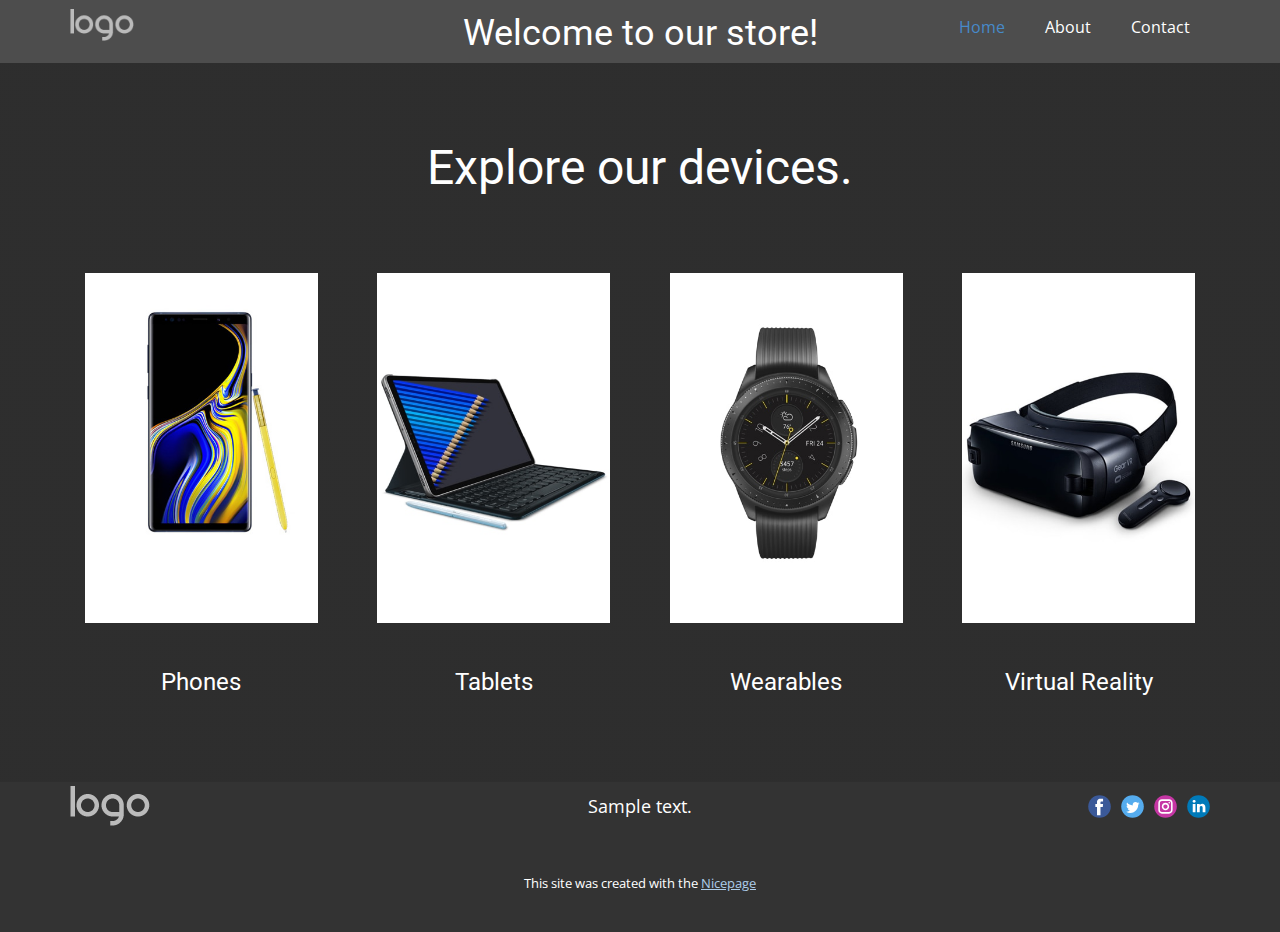
<file: Site1/index.html>
<!DOCTYPE html>
<html style="font-size: 16px;" lang="en"><head>
    <meta name="viewport" content="width=device-width, initial-scale=1.0">
    <meta charset="utf-8">
    <meta name="keywords" content="Welcome to our store!​, TEXT​">
    <meta name="description" content="">
    <title>Home</title>
    <link rel="stylesheet" href="nicepage.css" media="screen">
<link rel="stylesheet" href="index.css" media="screen">
    <script class="u-script" type="text/javascript" src="jquery.js" defer=""></script>
    <script class="u-script" type="text/javascript" src="nicepage.js" defer=""></script>
    <meta name="generator" content="Nicepage 7.1.0, nicepage.com">
    <link id="u-theme-google-font" rel="stylesheet" href="https://fonts.googleapis.com/css?family=Roboto:100,100i,300,300i,400,400i,500,500i,700,700i,900,900i|Open+Sans:300,300i,400,400i,500,500i,600,600i,700,700i,800,800i">
    
    
    
    <script type="application/ld+json">{
		"@context": "http://schema.org",
		"@type": "Organization",
		"name": "",
		"logo": "images/default-logo.png",
		"sameAs": []
}</script>
    <meta name="theme-color" content="#478ac9">
    <meta property="og:title" content="Home">
    <meta property="og:type" content="website">
  <meta data-intl-tel-input-cdn-path="intlTelInput/"></head>
  <body data-home-page="Home.html" data-home-page-title="Home" data-path-to-root="./" data-include-products="false" class="u-body u-xl-mode" data-lang="en"><header class="u-clearfix u-grey-70 u-header u-header" id="sec-4f34"><div class="u-clearfix u-sheet u-valign-middle u-sheet-1">
        <h2 class="u-text u-text-default u-text-1">Welcome to our store! </h2>
        <a href="#" class="u-image u-logo u-image-1" data-image-width="80" data-image-height="40">
          <img src="images/default-logo.png" class="u-logo-image u-logo-image-1">
        </a>
        <nav class="u-menu u-menu-one-level u-offcanvas u-menu-1">
          <div class="menu-collapse" style="font-size: 1rem; letter-spacing: 0px;">
            <a class="u-button-style u-custom-left-right-menu-spacing u-custom-padding-bottom u-custom-top-bottom-menu-spacing u-hamburger-link u-nav-link u-text-active-palette-1-base u-text-hover-palette-2-base" href="#">
              <svg class="u-svg-link" viewBox="0 0 24 24"><use xlink:href="#menu-hamburger"></use></svg>
              <svg class="u-svg-content" version="1.1" id="menu-hamburger" viewBox="0 0 16 16" x="0px" y="0px" xmlns:xlink="http://www.w3.org/1999/xlink" xmlns="http://www.w3.org/2000/svg"><g><rect y="1" width="16" height="2"></rect><rect y="7" width="16" height="2"></rect><rect y="13" width="16" height="2"></rect>
</g></svg>
            </a>
          </div>
          <div class="u-nav-container">
            <ul class="u-nav u-unstyled u-nav-1"><li class="u-nav-item"><a class="u-button-style u-nav-link u-text-active-palette-1-base u-text-hover-palette-2-base" href="./" style="padding: 10px 20px;">Home</a>
</li><li class="u-nav-item"><a class="u-button-style u-nav-link u-text-active-palette-1-base u-text-hover-palette-2-base" href="About.html" style="padding: 10px 20px;">About</a>
</li><li class="u-nav-item"><a class="u-button-style u-nav-link u-text-active-palette-1-base u-text-hover-palette-2-base" href="Contact.html" style="padding: 10px 20px;">Contact</a>
</li></ul>
          </div>
          <div class="u-nav-container-collapse">
            <div class="u-black u-container-style u-inner-container-layout u-opacity u-opacity-95 u-sidenav">
              <div class="u-inner-container-layout u-sidenav-overflow">
                <div class="u-menu-close"></div>
                <ul class="u-align-center u-nav u-popupmenu-items u-unstyled u-nav-2"><li class="u-nav-item"><a class="u-button-style u-nav-link" href="./">Home</a>
</li><li class="u-nav-item"><a class="u-button-style u-nav-link" href="About.html">About</a>
</li><li class="u-nav-item"><a class="u-button-style u-nav-link" href="Contact.html">Contact</a>
</li></ul>
              </div>
            </div>
            <div class="u-black u-menu-overlay u-opacity u-opacity-70"></div>
          </div>
        </nav>
      </div></header>
    <section class="u-clearfix u-shading u-section-1" id="carousel_96f6">
      <div class="u-clearfix u-sheet u-sheet-1">
        <div class="u-align-center u-container-align-center u-container-style u-group u-group-1">
          <div class="u-container-layout">
            <h2 class="u-text u-text-1">Explore our devices. </h2>
          </div>
        </div>
        <div class="u-clearfix u-expanded-width u-gutter-30 u-layout-wrap u-layout-wrap-1">
          <div class="u-layout">
            <div class="u-layout-row">
              <div class="u-align-center u-container-align-center u-container-style u-layout-cell u-left-cell u-size-15 u-size-30-md u-layout-cell-1">
                <div class="u-container-layout">
                  <img src="images/5.jpg" alt="" class="u-expanded-width u-image u-image-contain u-image-default u-image-1">
                  <h4 class="u-text u-text-2">Phones</h4>
                </div>
              </div>
              <div class="u-container-style u-layout-cell u-size-15 u-size-30-md u-layout-cell-2">
                <div class="u-container-layout">
                  <img src="images/Explore_Tab_S_080818.jpg" alt="" class="u-expanded-width u-image u-image-contain u-image-default u-image-2">
                  <h4 class="u-align-center u-text u-text-3">Tablets</h4>
                </div>
              </div>
              <div class="u-align-center u-container-align-center u-container-style u-layout-cell u-size-15 u-size-30-md u-layout-cell-3">
                <div class="u-container-layout">
                  <img src="images/Explore_Watch_S_v2.jpg" alt="" class="u-expanded-width u-image u-image-contain u-image-default u-image-3">
                  <h4 class="u-text u-text-4">Wearables</h4>
                </div>
              </div>
              <div class="u-container-style u-layout-cell u-right-cell u-size-15 u-size-30-md u-layout-cell-4">
                <div class="u-container-layout">
                  <img src="images/Explore_Virtual_S_080818.jpg" alt="" class="u-expanded-width u-image u-image-contain u-image-default u-image-4">
                  <h4 class="u-align-center u-text u-text-5">Virtual Reality</h4>
                </div>
              </div>
            </div>
          </div>
        </div>
      </div>
    </section>
    
    
    
    <footer class="u-align-center-md u-align-center-sm u-align-center-xs u-clearfix u-footer u-grey-80" id="sec-30fd"><div class="u-clearfix u-sheet u-valign-middle u-sheet-1">
        <a href="#" class="u-image u-logo u-image-1">
          <img src="images/default-logo.png" class="u-logo-image u-logo-image-1">
        </a>
        <div class="u-align-left u-social-icons u-spacing-10 u-social-icons-1">
          <a class="u-social-url" title="facebook" target="_blank" href="">
            <span class="u-icon u-social-facebook u-social-icon u-icon-1">
              <svg class="u-svg-link" preserveAspectRatio="xMidYMin slice" viewBox="0 0 112 112" style=""><use xlink:href="#svg-4569"></use></svg>
              <svg class="u-svg-content" viewBox="0 0 112 112" x="0" y="0" id="svg-4569"><circle fill="currentColor" cx="56.1" cy="56.1" r="55"></circle><path fill="#FFFFFF" d="M73.5,31.6h-9.1c-1.4,0-3.6,0.8-3.6,3.9v8.5h12.6L72,58.3H60.8v40.8H43.9V58.3h-8V43.9h8v-9.2
      c0-6.7,3.1-17,17-17h12.5v13.9H73.5z"></path></svg>
            </span>
          </a>
          <a class="u-social-url" title="twitter" target="_blank" href="">
            <span class="u-icon u-social-icon u-social-twitter u-icon-2">
              <svg class="u-svg-link" preserveAspectRatio="xMidYMin slice" viewBox="0 0 112 112" style=""><use xlink:href="#svg-1f6a"></use></svg>
              <svg class="u-svg-content" viewBox="0 0 112 112" x="0" y="0" id="svg-1f6a"><circle fill="currentColor" class="st0" cx="56.1" cy="56.1" r="55"></circle><path fill="#FFFFFF" d="M83.8,47.3c0,0.6,0,1.2,0,1.7c0,17.7-13.5,38.2-38.2,38.2C38,87.2,31,85,25,81.2c1,0.1,2.1,0.2,3.2,0.2
      c6.3,0,12.1-2.1,16.7-5.7c-5.9-0.1-10.8-4-12.5-9.3c0.8,0.2,1.7,0.2,2.5,0.2c1.2,0,2.4-0.2,3.5-0.5c-6.1-1.2-10.8-6.7-10.8-13.1
      c0-0.1,0-0.1,0-0.2c1.8,1,3.9,1.6,6.1,1.7c-3.6-2.4-6-6.5-6-11.2c0-2.5,0.7-4.8,1.8-6.7c6.6,8.1,16.5,13.5,27.6,14
      c-0.2-1-0.3-2-0.3-3.1c0-7.4,6-13.4,13.4-13.4c3.9,0,7.3,1.6,9.8,4.2c3.1-0.6,5.9-1.7,8.5-3.3c-1,3.1-3.1,5.8-5.9,7.4
      c2.7-0.3,5.3-1,7.7-2.1C88.7,43,86.4,45.4,83.8,47.3z"></path></svg>
            </span>
          </a>
          <a class="u-social-url" title="instagram" target="_blank" href="">
            <span class="u-icon u-social-icon u-social-instagram u-icon-3">
              <svg class="u-svg-link" preserveAspectRatio="xMidYMin slice" viewBox="0 0 112 112" style=""><use xlink:href="#svg-37f6"></use></svg>
              <svg class="u-svg-content" viewBox="0 0 112 112" x="0" y="0" id="svg-37f6"><circle fill="currentColor" cx="56.1" cy="56.1" r="55"></circle><path fill="#FFFFFF" d="M55.9,38.2c-9.9,0-17.9,8-17.9,17.9C38,66,46,74,55.9,74c9.9,0,17.9-8,17.9-17.9C73.8,46.2,65.8,38.2,55.9,38.2
      z M55.9,66.4c-5.7,0-10.3-4.6-10.3-10.3c-0.1-5.7,4.6-10.3,10.3-10.3c5.7,0,10.3,4.6,10.3,10.3C66.2,61.8,61.6,66.4,55.9,66.4z"></path><path fill="#FFFFFF" d="M74.3,33.5c-2.3,0-4.2,1.9-4.2,4.2s1.9,4.2,4.2,4.2s4.2-1.9,4.2-4.2S76.6,33.5,74.3,33.5z"></path><path fill="#FFFFFF" d="M73.1,21.3H38.6c-9.7,0-17.5,7.9-17.5,17.5v34.5c0,9.7,7.9,17.6,17.5,17.6h34.5c9.7,0,17.5-7.9,17.5-17.5V38.8
      C90.6,29.1,82.7,21.3,73.1,21.3z M83,73.3c0,5.5-4.5,9.9-9.9,9.9H38.6c-5.5,0-9.9-4.5-9.9-9.9V38.8c0-5.5,4.5-9.9,9.9-9.9h34.5
      c5.5,0,9.9,4.5,9.9,9.9V73.3z"></path></svg>
            </span>
          </a>
          <a class="u-social-url" title="linkedin" target="_blank" href="">
            <span class="u-icon u-social-icon u-social-linkedin u-icon-4">
              <svg class="u-svg-link" preserveAspectRatio="xMidYMin slice" viewBox="0 0 112 112" style=""><use xlink:href="#svg-cff9"></use></svg>
              <svg class="u-svg-content" viewBox="0 0 112 112" x="0" y="0" id="svg-cff9"><circle fill="currentColor" cx="56.1" cy="56.1" r="55"></circle><path fill="#FFFFFF" d="M41.3,83.7H27.9V43.4h13.4V83.7z M34.6,37.9L34.6,37.9c-4.6,0-7.5-3.1-7.5-7c0-4,3-7,7.6-7s7.4,3,7.5,7
      C42.2,34.8,39.2,37.9,34.6,37.9z M89.6,83.7H76.2V62.2c0-5.4-1.9-9.1-6.8-9.1c-3.7,0-5.9,2.5-6.9,4.9c-0.4,0.9-0.4,2.1-0.4,3.3v22.5
      H48.7c0,0,0.2-36.5,0-40.3h13.4v5.7c1.8-2.7,5-6.7,12.1-6.7c8.8,0,15.4,5.8,15.4,18.1V83.7z"></path></svg>
            </span>
          </a>
        </div>
        <p class="u-align-center-lg u-align-center-md u-align-center-xl u-text u-text-1">Sample text.</p>
      </div></footer>
    <section class="u-backlink u-clearfix u-grey-80">
      <p class="u-text">
        <span>This site was created with the </span>
        <a class="u-link" href="https://nicepage.com/" target="_blank" rel="nofollow">
          <span>Nicepage</span>
        </a>
      </p>
    </section>
  
</body></html>
</file>
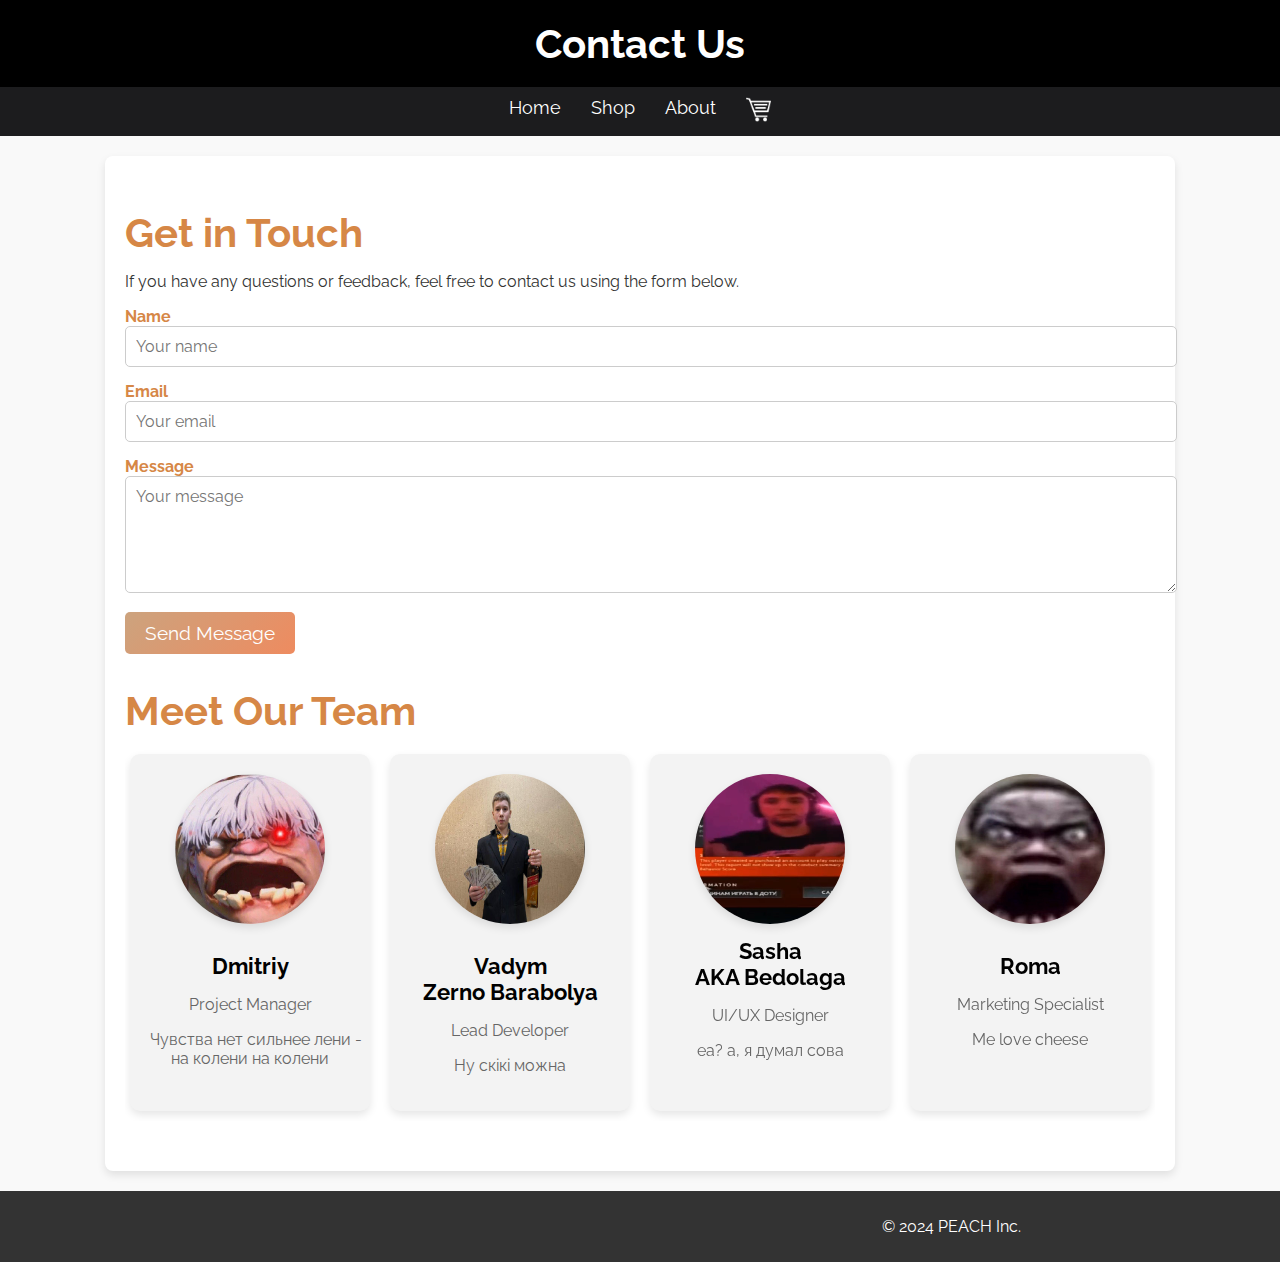
<file: contact.html>
<!DOCTYPE html>
<html lang="en">
    <link rel="stylesheet" href="style.css">
<head>
    <meta charset="UTF-8">
    <meta name="viewport" content="width=device-width, initial-scale=1.0">
    <title>Contact Us</title>
    <link rel="stylesheet" href="contact.css">
    <script src="https://code.jquery.com/jquery-3.6.4.min.js"></script>
    <link rel="preconnect" href="https://fonts.googleapis.com">
<link rel="preconnect" href="https://fonts.gstatic.com" crossorigin>
<link href="https://fonts.googleapis.com/css2?family=Nerko+One&family=Roboto:ital,wght@0,100;0,300;0,400;0,500;0,700;0,900;1,100;1,300;1,400;1,500;1,700;1,900&display=swap" rel="stylesheet">
<link href="https://fonts.googleapis.com/css2?family=Raleway:wght@400;700&display=swap" rel="stylesheet">
</head>
<body>
    <header>
        <h1>Contact Us</h1>
    </header>
    <div class="falling-peaches"></div>
    <nav>
        <a href="home.html">Home</a>
        <a href="index.html">Shop</a>
        <a href="about.html">About</a>
        <a href="cart.html"><img class="imgnav" src="images/cart-2-128.png" alt=""></a>
    </nav>
    <main id="contact-container"></main>
    <footer>
        <p>&copy; 2024 PEACH Inc.</p>
    </footer>
    <script >$(document).ready(function () {
        // Додавання секції з формою
        const contactForm = `
            <div class="section">
                <h2>Get in Touch</h2>
                <p>If you have any questions or feedback, feel free to contact us using the form below.</p>
                <form id="contact-form">
                    <label for="name">Name</label>
                    <input type="text" id="name" name="name" placeholder="Your name" required>
    
                    <label for="email">Email</label>
                    <input type="email" id="email" name="email" placeholder="Your email" required>
    
                    <label for="message">Message</label>
                    <textarea id="message" name="message" rows="5" placeholder="Your message" required></textarea>
    
                    <button type="submit">Send Message</button>
                </form>
                <div id="form-feedback" style="display: none; margin-top: 20px;"></div>
            </div>
        `;
    
        // Додавання секції з командою
        const teamSection = `
            <div class="section">
                <h2>Meet Our Team</h2>
                <div class="team-section">
                    <div class="team-member" data-audio="audio/dima.mp3">
                        <img src="/images/photo_2024-12-17_22-06-16.jpg" alt="Member Photo">
                        <h3>Dmitriy</h3>
                        <p>Project Manager</p>
                        <p>Чувства нет сильнее лени - <br>на колени на колени</p>
                    </div>
                    <div class="team-member" data-audio="audio/vadym.mp3">
                        <img src="/images/s.jpg" alt="Member Photo">
                        <h3>Vadym<br> Zerno Barabolya</h3>
                        <p>Lead Developer</p>
                        <p>Ну скікі можна</p>
                    </div>
                    <div class="team-member" data-audio="audio/sasha.mp3">
                        <video class="team-avatar" autoplay loop muted>
                            <source src="images/IMG_1779.mp4" type="video/mp4">
                            Your browser does not support the video tag.
                        </video>
                            <h3>Sasha <br>AKA Bedolaga</h3>
                                <p>UI/UX Designer</p>
                                <p>еа? а, я думал сова</p>
                    </div>

                    <div class="team-member" data-audio="audio/roma.mp3">
                        <img src="images/a.jpg" alt="Member Photo">
                        <h3>Roma</h3>
                        <p>Marketing Specialist</p>
                        <p>Me love cheese</p>
                    </div>
                </div>
            </div>
        `;
    
        // Додавання контенту до контейнера
        $('#contact-container').html(contactForm + teamSection);
    
        // Обробка події відправки форми
        $('#contact-form').on('submit', function (event) {
            event.preventDefault();
    
            const name = $('#name').val().trim();
            const email = $('#email').val().trim();
            const message = $('#message').val().trim();
    
            if (!name || !email || !message) {
                $('#form-feedback').text('Please fill out all fields!').css('color', 'red').fadeIn();
                return;
            }
    
            $('#form-feedback').text(`Thank you, ${name}, for your message! We'll get back to you at ${email}.`)
                .css('color', 'green')
                .fadeIn();
    
            $('#contact-form')[0].reset();
            setTimeout(() => $('#form-feedback').fadeOut(), 5000);
        });
    
        // Відтворення голосового повідомлення при кліку на учасника команди
        $('.team-member').on('click', function () {
            const audioSrc = $(this).data('audio');
            const audio = new Audio(audioSrc); // Створення нового аудіо елементу
            audio.play(); // Відтворення аудіо
        });
    
        // Падіння персиків при кліку на сторінку
        $(document).on('click', function (e) {
            const peach = $('<div class="peach"></div>');
    
            // Встановлення випадкової позиції та швидкості
            peach.css({
                left: Math.random() * $(window).width() + 'px',
                top: '-100px',
            });
    
            // Додаємо елемент у DOM
            $('.falling-peaches').append(peach);
    
            // Видалення персика після завершення анімації
            setTimeout(() => peach.remove(), 5000);
        });
    });
    
    </script>
</body>
</html>
</file>
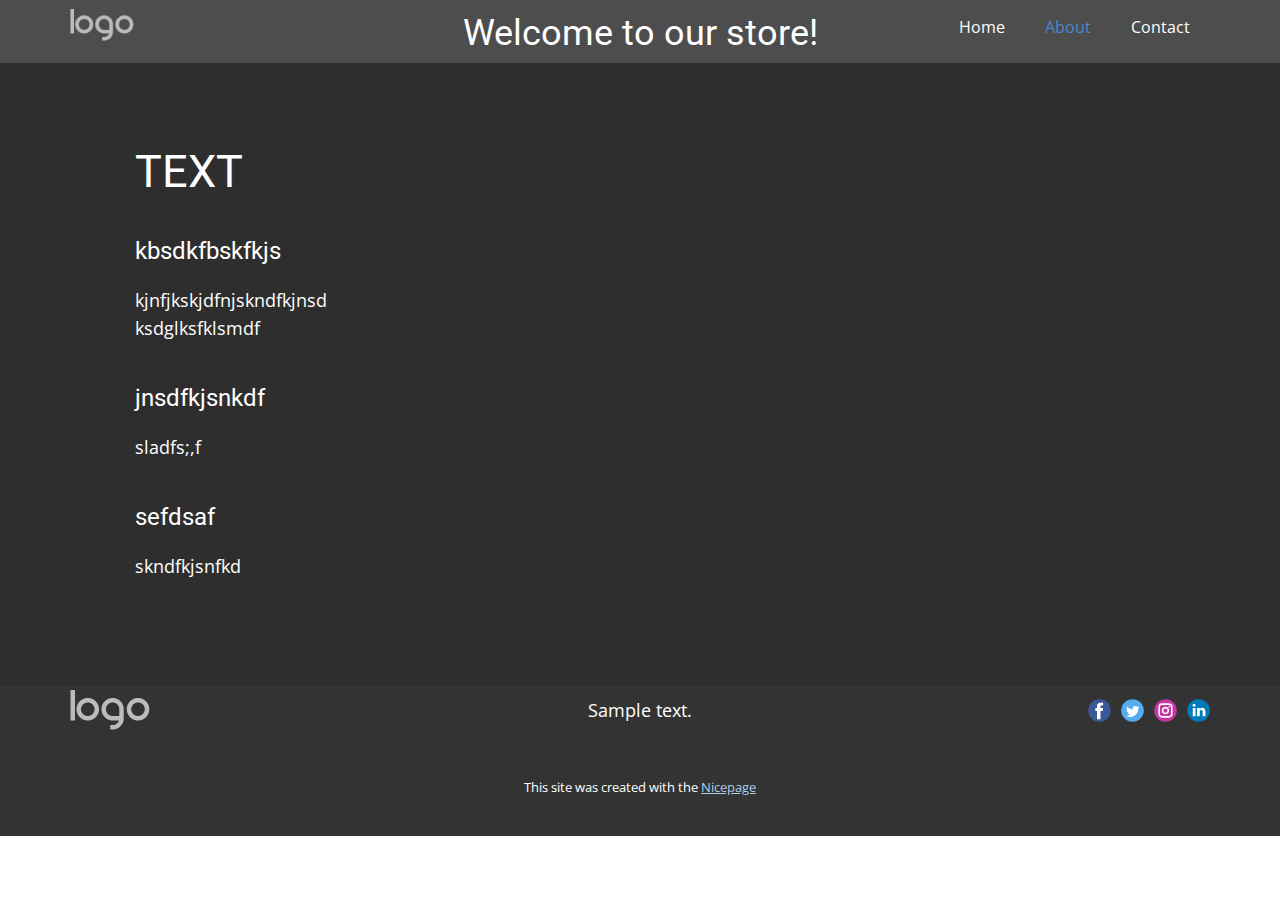
<file: Site1/About.html>
<!DOCTYPE html>
<html style="font-size: 16px;" lang="en"><head>
    <meta name="viewport" content="width=device-width, initial-scale=1.0">
    <meta charset="utf-8">
    <meta name="keywords" content="Welcome to our store!​">
    <meta name="description" content="">
    <title>About</title>
    <link rel="stylesheet" href="nicepage.css" media="screen">
<link rel="stylesheet" href="About.css" media="screen">
    <script class="u-script" type="text/javascript" src="jquery.js" defer=""></script>
    <script class="u-script" type="text/javascript" src="nicepage.js" defer=""></script>
    <meta name="generator" content="Nicepage 7.1.0, nicepage.com">
    <link id="u-theme-google-font" rel="stylesheet" href="https://fonts.googleapis.com/css?family=Roboto:100,100i,300,300i,400,400i,500,500i,700,700i,900,900i|Open+Sans:300,300i,400,400i,500,500i,600,600i,700,700i,800,800i">
    
    
    
    <script type="application/ld+json">{
		"@context": "http://schema.org",
		"@type": "Organization",
		"name": "",
		"logo": "images/default-logo.png",
		"sameAs": []
}</script>
    <meta name="theme-color" content="#478ac9">
    <meta property="og:title" content="About">
    <meta property="og:type" content="website">
  <meta data-intl-tel-input-cdn-path="intlTelInput/"></head>
  <body data-path-to-root="./" data-include-products="false" class="u-body u-xl-mode" data-lang="en"><header class="u-clearfix u-grey-70 u-header u-header" id="sec-4f34"><div class="u-clearfix u-sheet u-valign-middle u-sheet-1">
        <h2 class="u-text u-text-default u-text-1">Welcome to our store! </h2>
        <a href="#" class="u-image u-logo u-image-1" data-image-width="80" data-image-height="40">
          <img src="images/default-logo.png" class="u-logo-image u-logo-image-1">
        </a>
        <nav class="u-menu u-menu-one-level u-offcanvas u-menu-1">
          <div class="menu-collapse" style="font-size: 1rem; letter-spacing: 0px;">
            <a class="u-button-style u-custom-left-right-menu-spacing u-custom-padding-bottom u-custom-top-bottom-menu-spacing u-hamburger-link u-nav-link u-text-active-palette-1-base u-text-hover-palette-2-base" href="#">
              <svg class="u-svg-link" viewBox="0 0 24 24"><use xlink:href="#menu-hamburger"></use></svg>
              <svg class="u-svg-content" version="1.1" id="menu-hamburger" viewBox="0 0 16 16" x="0px" y="0px" xmlns:xlink="http://www.w3.org/1999/xlink" xmlns="http://www.w3.org/2000/svg"><g><rect y="1" width="16" height="2"></rect><rect y="7" width="16" height="2"></rect><rect y="13" width="16" height="2"></rect>
</g></svg>
            </a>
          </div>
          <div class="u-nav-container">
            <ul class="u-nav u-unstyled u-nav-1"><li class="u-nav-item"><a class="u-button-style u-nav-link u-text-active-palette-1-base u-text-hover-palette-2-base" href="./" style="padding: 10px 20px;">Home</a>
</li><li class="u-nav-item"><a class="u-button-style u-nav-link u-text-active-palette-1-base u-text-hover-palette-2-base" href="About.html" style="padding: 10px 20px;">About</a>
</li><li class="u-nav-item"><a class="u-button-style u-nav-link u-text-active-palette-1-base u-text-hover-palette-2-base" href="Contact.html" style="padding: 10px 20px;">Contact</a>
</li></ul>
          </div>
          <div class="u-nav-container-collapse">
            <div class="u-black u-container-style u-inner-container-layout u-opacity u-opacity-95 u-sidenav">
              <div class="u-inner-container-layout u-sidenav-overflow">
                <div class="u-menu-close"></div>
                <ul class="u-align-center u-nav u-popupmenu-items u-unstyled u-nav-2"><li class="u-nav-item"><a class="u-button-style u-nav-link" href="./">Home</a>
</li><li class="u-nav-item"><a class="u-button-style u-nav-link" href="About.html">About</a>
</li><li class="u-nav-item"><a class="u-button-style u-nav-link" href="Contact.html">Contact</a>
</li></ul>
              </div>
            </div>
            <div class="u-black u-menu-overlay u-opacity u-opacity-70"></div>
          </div>
        </nav>
      </div></header>
    <section class="u-clearfix u-shading u-section-1" id="sec-3fac">
      <div class="u-clearfix u-sheet u-sheet-1">
        <div class="u-align-left u-container-align-left u-container-style u-expanded-width-md u-expanded-width-sm u-expanded-width-xs u-group u-shape-rectangle u-group-1">
          <div class="u-container-layout u-valign-middle u-container-layout-1">
            <h2 class="u-align-left u-text u-text-1">TEXT </h2>
            <div class="u-expanded-width u-list u-list-1">
              <div class="u-repeater u-repeater-1">
                <div class="u-container-style u-list-item u-repeater-item">
                  <div class="u-container-layout u-similar-container u-container-layout-2">
                    <h4 class="u-text u-text-default u-text-2"> kbsdkfbskfkjs</h4>
                    <p class="u-text u-text-default u-text-3">kjnfjkskjdfnjskndfkjnsd<br>ksdglksfklsmdf
                    </p>
                  </div>
                </div>
                <div class="u-container-style u-list-item u-repeater-item">
                  <div class="u-container-layout u-similar-container u-container-layout-3">
                    <h4 class="u-text u-text-default u-text-4">jnsdfkjsnkdf </h4>
                    <p class="u-text u-text-default u-text-5">sladfs;,f </p>
                  </div>
                </div>
                <div class="u-container-style u-list-item u-repeater-item">
                  <div class="u-container-layout u-similar-container u-container-layout-4">
                    <h4 class="u-text u-text-default u-text-6">sefdsaf </h4>
                    <p class="u-text u-text-default u-text-7">skndfkjsnfkd </p>
                  </div>
                </div>
              </div>
            </div>
          </div>
        </div>
      </div>
    </section>
    
    
    
    <footer class="u-align-center-md u-align-center-sm u-align-center-xs u-clearfix u-footer u-grey-80" id="sec-30fd"><div class="u-clearfix u-sheet u-valign-middle u-sheet-1">
        <a href="#" class="u-image u-logo u-image-1">
          <img src="images/default-logo.png" class="u-logo-image u-logo-image-1">
        </a>
        <div class="u-align-left u-social-icons u-spacing-10 u-social-icons-1">
          <a class="u-social-url" title="facebook" target="_blank" href="">
            <span class="u-icon u-social-facebook u-social-icon u-icon-1">
              <svg class="u-svg-link" preserveAspectRatio="xMidYMin slice" viewBox="0 0 112 112" style=""><use xlink:href="#svg-4569"></use></svg>
              <svg class="u-svg-content" viewBox="0 0 112 112" x="0" y="0" id="svg-4569"><circle fill="currentColor" cx="56.1" cy="56.1" r="55"></circle><path fill="#FFFFFF" d="M73.5,31.6h-9.1c-1.4,0-3.6,0.8-3.6,3.9v8.5h12.6L72,58.3H60.8v40.8H43.9V58.3h-8V43.9h8v-9.2
      c0-6.7,3.1-17,17-17h12.5v13.9H73.5z"></path></svg>
            </span>
          </a>
          <a class="u-social-url" title="twitter" target="_blank" href="">
            <span class="u-icon u-social-icon u-social-twitter u-icon-2">
              <svg class="u-svg-link" preserveAspectRatio="xMidYMin slice" viewBox="0 0 112 112" style=""><use xlink:href="#svg-1f6a"></use></svg>
              <svg class="u-svg-content" viewBox="0 0 112 112" x="0" y="0" id="svg-1f6a"><circle fill="currentColor" class="st0" cx="56.1" cy="56.1" r="55"></circle><path fill="#FFFFFF" d="M83.8,47.3c0,0.6,0,1.2,0,1.7c0,17.7-13.5,38.2-38.2,38.2C38,87.2,31,85,25,81.2c1,0.1,2.1,0.2,3.2,0.2
      c6.3,0,12.1-2.1,16.7-5.7c-5.9-0.1-10.8-4-12.5-9.3c0.8,0.2,1.7,0.2,2.5,0.2c1.2,0,2.4-0.2,3.5-0.5c-6.1-1.2-10.8-6.7-10.8-13.1
      c0-0.1,0-0.1,0-0.2c1.8,1,3.9,1.6,6.1,1.7c-3.6-2.4-6-6.5-6-11.2c0-2.5,0.7-4.8,1.8-6.7c6.6,8.1,16.5,13.5,27.6,14
      c-0.2-1-0.3-2-0.3-3.1c0-7.4,6-13.4,13.4-13.4c3.9,0,7.3,1.6,9.8,4.2c3.1-0.6,5.9-1.7,8.5-3.3c-1,3.1-3.1,5.8-5.9,7.4
      c2.7-0.3,5.3-1,7.7-2.1C88.7,43,86.4,45.4,83.8,47.3z"></path></svg>
            </span>
          </a>
          <a class="u-social-url" title="instagram" target="_blank" href="">
            <span class="u-icon u-social-icon u-social-instagram u-icon-3">
              <svg class="u-svg-link" preserveAspectRatio="xMidYMin slice" viewBox="0 0 112 112" style=""><use xlink:href="#svg-37f6"></use></svg>
              <svg class="u-svg-content" viewBox="0 0 112 112" x="0" y="0" id="svg-37f6"><circle fill="currentColor" cx="56.1" cy="56.1" r="55"></circle><path fill="#FFFFFF" d="M55.9,38.2c-9.9,0-17.9,8-17.9,17.9C38,66,46,74,55.9,74c9.9,0,17.9-8,17.9-17.9C73.8,46.2,65.8,38.2,55.9,38.2
      z M55.9,66.4c-5.7,0-10.3-4.6-10.3-10.3c-0.1-5.7,4.6-10.3,10.3-10.3c5.7,0,10.3,4.6,10.3,10.3C66.2,61.8,61.6,66.4,55.9,66.4z"></path><path fill="#FFFFFF" d="M74.3,33.5c-2.3,0-4.2,1.9-4.2,4.2s1.9,4.2,4.2,4.2s4.2-1.9,4.2-4.2S76.6,33.5,74.3,33.5z"></path><path fill="#FFFFFF" d="M73.1,21.3H38.6c-9.7,0-17.5,7.9-17.5,17.5v34.5c0,9.7,7.9,17.6,17.5,17.6h34.5c9.7,0,17.5-7.9,17.5-17.5V38.8
      C90.6,29.1,82.7,21.3,73.1,21.3z M83,73.3c0,5.5-4.5,9.9-9.9,9.9H38.6c-5.5,0-9.9-4.5-9.9-9.9V38.8c0-5.5,4.5-9.9,9.9-9.9h34.5
      c5.5,0,9.9,4.5,9.9,9.9V73.3z"></path></svg>
            </span>
          </a>
          <a class="u-social-url" title="linkedin" target="_blank" href="">
            <span class="u-icon u-social-icon u-social-linkedin u-icon-4">
              <svg class="u-svg-link" preserveAspectRatio="xMidYMin slice" viewBox="0 0 112 112" style=""><use xlink:href="#svg-cff9"></use></svg>
              <svg class="u-svg-content" viewBox="0 0 112 112" x="0" y="0" id="svg-cff9"><circle fill="currentColor" cx="56.1" cy="56.1" r="55"></circle><path fill="#FFFFFF" d="M41.3,83.7H27.9V43.4h13.4V83.7z M34.6,37.9L34.6,37.9c-4.6,0-7.5-3.1-7.5-7c0-4,3-7,7.6-7s7.4,3,7.5,7
      C42.2,34.8,39.2,37.9,34.6,37.9z M89.6,83.7H76.2V62.2c0-5.4-1.9-9.1-6.8-9.1c-3.7,0-5.9,2.5-6.9,4.9c-0.4,0.9-0.4,2.1-0.4,3.3v22.5
      H48.7c0,0,0.2-36.5,0-40.3h13.4v5.7c1.8-2.7,5-6.7,12.1-6.7c8.8,0,15.4,5.8,15.4,18.1V83.7z"></path></svg>
            </span>
          </a>
        </div>
        <p class="u-align-center-lg u-align-center-md u-align-center-xl u-text u-text-1">Sample text.</p>
      </div></footer>
    <section class="u-backlink u-clearfix u-grey-80">
      <p class="u-text">
        <span>This site was created with the </span>
        <a class="u-link" href="https://nicepage.com/" target="_blank" rel="nofollow">
          <span>Nicepage</span>
        </a>
      </p>
    </section>
  
</body></html>
</file>
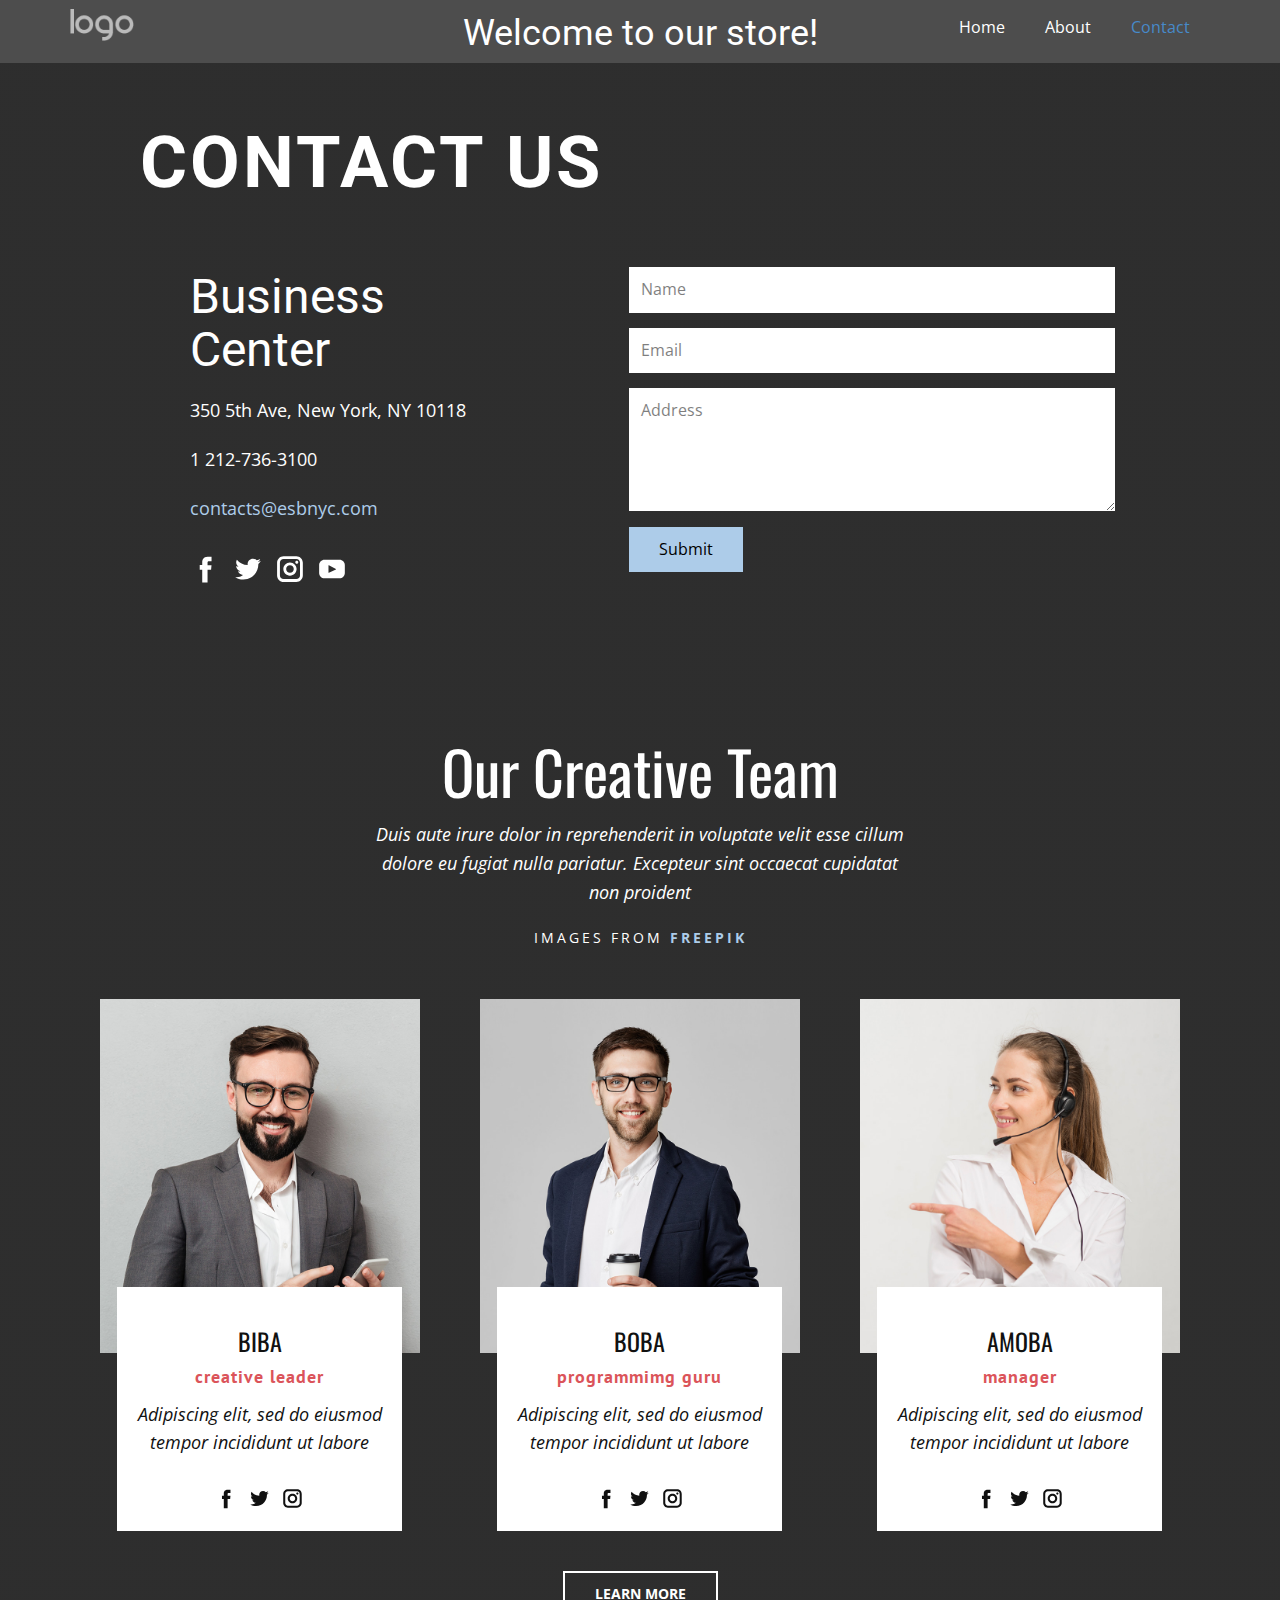
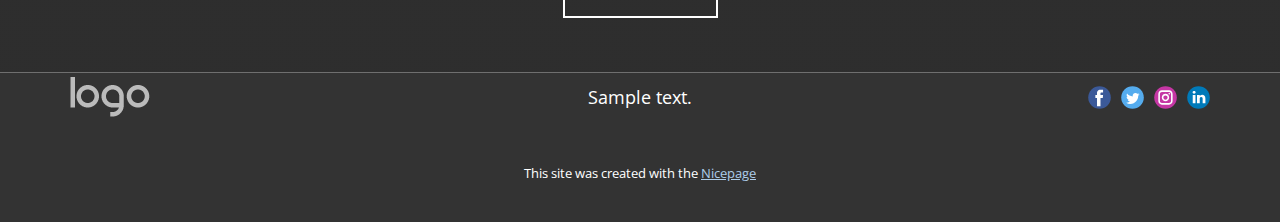
<file: Site1/Contact.html>
<!DOCTYPE html>
<html style="font-size: 16px;" lang="en"><head>
    <meta name="viewport" content="width=device-width, initial-scale=1.0">
    <meta charset="utf-8">
    <meta name="keywords" content="Welcome to our store!​, Contact Us, Business Center, Our Creative Team">
    <meta name="description" content="">
    <title>Contact</title>
    <link rel="stylesheet" href="nicepage.css" media="screen">
<link rel="stylesheet" href="Contact.css" media="screen">
    <script class="u-script" type="text/javascript" src="jquery.js" defer=""></script>
    <script class="u-script" type="text/javascript" src="nicepage.js" defer=""></script>
    <meta name="generator" content="Nicepage 7.1.0, nicepage.com">
    <meta name="referrer" content="origin">
    <link id="u-theme-google-font" rel="stylesheet" href="https://fonts.googleapis.com/css?family=Roboto:100,100i,300,300i,400,400i,500,500i,700,700i,900,900i|Open+Sans:300,300i,400,400i,500,500i,600,600i,700,700i,800,800i">
    <link id="u-page-google-font" rel="stylesheet" href="https://fonts.googleapis.com/css?family=Oswald:200,300,400,500,600,700|PT+Sans:400,400i,700,700i">
    
    
    
    
    <script type="application/ld+json">{
		"@context": "http://schema.org",
		"@type": "Organization",
		"name": "",
		"logo": "images/default-logo.png",
		"sameAs": []
}</script>
    <meta name="theme-color" content="#478ac9">
    <meta property="og:title" content="Contact">
    <meta property="og:type" content="website">
  <meta data-intl-tel-input-cdn-path="intlTelInput/"></head>
  <body data-path-to-root="./" data-include-products="false" class="u-body u-xl-mode" data-lang="en"><header class="u-clearfix u-grey-70 u-header u-header" id="sec-4f34"><div class="u-clearfix u-sheet u-valign-middle u-sheet-1">
        <h2 class="u-text u-text-default u-text-1">Welcome to our store! </h2>
        <a href="#" class="u-image u-logo u-image-1" data-image-width="80" data-image-height="40">
          <img src="images/default-logo.png" class="u-logo-image u-logo-image-1">
        </a>
        <nav class="u-menu u-menu-one-level u-offcanvas u-menu-1">
          <div class="menu-collapse" style="font-size: 1rem; letter-spacing: 0px;">
            <a class="u-button-style u-custom-left-right-menu-spacing u-custom-padding-bottom u-custom-top-bottom-menu-spacing u-hamburger-link u-nav-link u-text-active-palette-1-base u-text-hover-palette-2-base" href="#">
              <svg class="u-svg-link" viewBox="0 0 24 24"><use xlink:href="#menu-hamburger"></use></svg>
              <svg class="u-svg-content" version="1.1" id="menu-hamburger" viewBox="0 0 16 16" x="0px" y="0px" xmlns:xlink="http://www.w3.org/1999/xlink" xmlns="http://www.w3.org/2000/svg"><g><rect y="1" width="16" height="2"></rect><rect y="7" width="16" height="2"></rect><rect y="13" width="16" height="2"></rect>
</g></svg>
            </a>
          </div>
          <div class="u-nav-container">
            <ul class="u-nav u-unstyled u-nav-1"><li class="u-nav-item"><a class="u-button-style u-nav-link u-text-active-palette-1-base u-text-hover-palette-2-base" href="./" style="padding: 10px 20px;">Home</a>
</li><li class="u-nav-item"><a class="u-button-style u-nav-link u-text-active-palette-1-base u-text-hover-palette-2-base" href="About.html" style="padding: 10px 20px;">About</a>
</li><li class="u-nav-item"><a class="u-button-style u-nav-link u-text-active-palette-1-base u-text-hover-palette-2-base" href="Contact.html" style="padding: 10px 20px;">Contact</a>
</li></ul>
          </div>
          <div class="u-nav-container-collapse">
            <div class="u-black u-container-style u-inner-container-layout u-opacity u-opacity-95 u-sidenav">
              <div class="u-inner-container-layout u-sidenav-overflow">
                <div class="u-menu-close"></div>
                <ul class="u-align-center u-nav u-popupmenu-items u-unstyled u-nav-2"><li class="u-nav-item"><a class="u-button-style u-nav-link" href="./">Home</a>
</li><li class="u-nav-item"><a class="u-button-style u-nav-link" href="About.html">About</a>
</li><li class="u-nav-item"><a class="u-button-style u-nav-link" href="Contact.html">Contact</a>
</li></ul>
              </div>
            </div>
            <div class="u-black u-menu-overlay u-opacity u-opacity-70"></div>
          </div>
        </nav>
      </div></header>
    <section class="u-align-center u-clearfix u-container-align-center u-shading u-section-1" data-image-width="2000" data-image-height="1333" id="sec-782e">
      <div class="u-clearfix u-sheet u-valign-middle u-sheet-1">
        <h1 class="u-text u-text-default u-text-1">Contact Us</h1>
        <div class="data-layout-selected u-clearfix u-gutter-10 u-layout-wrap u-layout-wrap-1">
          <div class="u-layout">
            <div class="u-layout-row">
              <div class="u-align-center-sm u-align-center-xs u-align-left-lg u-align-left-md u-align-left-xl u-container-style u-layout-cell u-left-cell u-size-27 u-layout-cell-1">
                <div class="u-container-layout u-valign-middle u-container-layout-1">
                  <h2 class="u-text u-text-2">Business Center</h2>
                  <p class="u-text u-text-3">350 5th Ave, New York, NY 10118</p>
                  <p class="u-text u-text-4">1 212-736-3100</p>
                  <p class="u-text u-text-5">
                    <a href="mailto:contacts@esbnyc.com">contacts@esbnyc.com</a>
                  </p>
                  <div class="u-social-icons u-spacing-10 u-social-icons-1">
                    <a class="u-social-url" target="_blank" href="">
                      <span class="u-icon u-icon-circle u-social-facebook u-social-icon u-icon-1">
                        <svg class="u-svg-link" preserveAspectRatio="xMidYMin slice" viewBox="0 0 112 112" style=""><use xmlns:xlink="http://www.w3.org/1999/xlink" xlink:href="#svg-6017"></use></svg>
                        <svg x="0px" y="0px" viewBox="0 0 112 112" id="svg-6017" class="u-svg-content"><path d="M75.5,28.8H65.4c-1.5,0-4,0.9-4,4.3v9.4h13.9l-1.5,15.8H61.4v45.1H42.8V58.3h-8.8V42.4h8.8V32.2 c0-7.4,3.4-18.8,18.8-18.8h13.8v15.4H75.5z"></path></svg>
                      </span>
                    </a>
                    <a class="u-social-url" target="_blank" href="">
                      <span class="u-icon u-icon-circle u-social-icon u-social-twitter u-icon-2">
                        <svg class="u-svg-link" preserveAspectRatio="xMidYMin slice" viewBox="0 0 112 112" style=""><use xmlns:xlink="http://www.w3.org/1999/xlink" xlink:href="#svg-30e9"></use></svg>
                        <svg x="0px" y="0px" viewBox="0 0 112 112" id="svg-30e9" class="u-svg-content"><path d="M92.2,38.2c0,0.8,0,1.6,0,2.3c0,24.3-18.6,52.4-52.6,52.4c-10.6,0.1-20.2-2.9-28.5-8.2 c1.4,0.2,2.9,0.2,4.4,0.2c8.7,0,16.7-2.9,23-7.9c-8.1-0.2-14.9-5.5-17.3-12.8c1.1,0.2,2.4,0.2,3.4,0.2c1.6,0,3.3-0.2,4.8-0.7 c-8.4-1.6-14.9-9.2-14.9-18c0-0.2,0-0.2,0-0.2c2.5,1.4,5.4,2.2,8.4,2.3c-5-3.3-8.3-8.9-8.3-15.4c0-3.4,1-6.5,2.5-9.2 c9.1,11.1,22.7,18.5,38,19.2c-0.2-1.4-0.4-2.8-0.4-4.3c0.1-10,8.3-18.2,18.5-18.2c5.4,0,10.1,2.2,13.5,5.7c4.3-0.8,8.1-2.3,11.7-4.5 c-1.4,4.3-4.3,7.9-8.1,10.1c3.7-0.4,7.3-1.4,10.6-2.9C98.9,32.3,95.7,35.5,92.2,38.2z"></path></svg>
                      </span>
                    </a>
                    <a class="u-social-url" target="_blank" href="">
                      <span class="u-icon u-icon-circle u-social-icon u-social-instagram u-icon-3">
                        <svg class="u-svg-link" preserveAspectRatio="xMidYMin slice" viewBox="0 0 112 112" style=""><use xmlns:xlink="http://www.w3.org/1999/xlink" xlink:href="#svg-1a4a"></use></svg>
                        <svg x="0px" y="0px" viewBox="0 0 112 112" id="svg-1a4a" class="u-svg-content"><path d="M55.9,32.9c-12.8,0-23.2,10.4-23.2,23.2s10.4,23.2,23.2,23.2s23.2-10.4,23.2-23.2S68.7,32.9,55.9,32.9z M55.9,69.4c-7.4,0-13.3-6-13.3-13.3c-0.1-7.4,6-13.3,13.3-13.3s13.3,6,13.3,13.3C69.3,63.5,63.3,69.4,55.9,69.4z"></path><path d="M79.7,26.8c-3,0-5.4,2.5-5.4,5.4s2.5,5.4,5.4,5.4c3,0,5.4-2.5,5.4-5.4S82.7,26.8,79.7,26.8z"></path><path d="M78.2,11H33.5C21,11,10.8,21.3,10.8,33.7v44.7c0,12.6,10.2,22.8,22.7,22.8h44.7c12.6,0,22.7-10.2,22.7-22.7 V33.7C100.8,21.1,90.6,11,78.2,11z M91,78.4c0,7.1-5.8,12.8-12.8,12.8H33.5c-7.1,0-12.8-5.8-12.8-12.8V33.7 c0-7.1,5.8-12.8,12.8-12.8h44.7c7.1,0,12.8,5.8,12.8,12.8V78.4z"></path></svg>
                      </span>
                    </a>
                    <a class="u-social-url" target="_blank" href="#">
                      <span class="u-icon u-icon-circle u-social-icon u-social-youtube u-icon-4">
                        <svg class="u-svg-link" preserveAspectRatio="xMidYMin slice" viewBox="0 0 112 112" style=""><use xmlns:xlink="http://www.w3.org/1999/xlink" xlink:href="#svg-ecdc"></use></svg>
                        <svg x="0px" y="0px" viewBox="0 0 112 112" id="svg-ecdc" class="u-svg-content"><path d="M82.3,24H29.7C19.3,24,11,32.5,11,43v26.7c0,10.5,8.3,19,18.7,19h52.5c10.3,0,18.7-8.5,18.7-19V43 C101,32.5,92.7,24,82.3,24L82.3,24z M69.7,57.6L45.1,69.5c-0.7,0.2-1.4-0.2-1.4-0.8V44.1c0-0.7,0.8-1.3,1.4-0.8l24.6,12.6 C70.4,56.2,70.4,57.3,69.7,57.6L69.7,57.6z"></path></svg>
                      </span>
                    </a>
                  </div>
                </div>
              </div>
              <div class="u-align-left u-container-align-left u-container-style u-layout-cell u-right-cell u-size-33 u-layout-cell-2">
                <div class="u-container-layout u-container-layout-2">
                  <div class="u-form u-form-1">
                    <form action="https://forms.nicepagesrv.com/v2/form/process" class="u-clearfix u-form-spacing-15 u-form-vertical u-inner-form" style="padding: 15px;" source="email">
                      <div class="u-form-group u-form-name u-label-none">
                        <label for="name-0cec" class="u-label">Name</label>
                        <input type="text" placeholder="Name" id="name-0cec" name="name" class="u-border-no-bottom u-border-no-left u-border-no-right u-border-no-top u-input u-input-rectangle" required="">
                      </div>
                      <div class="u-form-email u-form-group u-label-none">
                        <label for="email-0cec" class="u-label">Email</label>
                        <input type="email" placeholder="Email" id="email-0cec" name="email" class="u-border-no-bottom u-border-no-left u-border-no-right u-border-no-top u-input u-input-rectangle" required="">
                      </div>
                      <div class="u-form-group u-form-message u-label-none">
                        <label for="message-0cec" class="u-label">Address</label>
                        <textarea placeholder="Address" rows="4" cols="50" id="message-0cec" name="message" class="u-border-no-bottom u-border-no-left u-border-no-right u-border-no-top u-input u-input-rectangle" required=""></textarea>
                      </div>
                      <div class="u-form-group u-form-submit">
                        <a href="#" class="u-active-palette-1-base u-border-none u-btn u-btn-submit u-button-style u-hover-palette-1-base u-btn-1">Submit</a>
                        <input type="submit" value="submit" class="u-form-control-hidden">
                      </div>
                      <div class="u-form-send-message u-form-send-success">#FormSendSuccess</div>
                      <div class="u-form-send-error u-form-send-message">#FormSendError</div>
                      <input type="hidden" value="" name="recaptchaResponse">
                    </form>
                  </div>
                </div>
              </div>
            </div>
          </div>
        </div>
      </div>
    </section>
    <section class="u-align-center u-clearfix u-container-align-center u-shading u-section-2" id="carousel_90eb">
      <div class="u-clearfix u-sheet u-valign-middle u-sheet-1">
        <h1 class="u-custom-font u-font-oswald u-text u-text-1">Our Creative Team</h1>
        <p class="u-text u-text-2">Duis aute irure dolor in reprehenderit in voluptate velit esse cillum dolore eu fugiat nulla pariatur. Excepteur sint occaecat cupidatat non proident</p>
        <p class="u-text u-text-default u-text-3">Images from <a href="https://www.freepik.com/free-photos-vectors/business" target="_blank"><b>Freepik</b>
          </a>
        </p>
        <div class="u-expanded-width-lg u-expanded-width-md u-expanded-width-xl u-list u-list-1">
          <div class="u-repeater u-repeater-1">
            <div class="u-align-center-lg u-align-center-md u-align-center-sm u-container-style u-list-item u-repeater-item">
              <div class="u-container-layout u-similar-container u-valign-top u-container-layout-1">
                <img class="u-expand-resize u-expanded-width-lg u-expanded-width-md u-expanded-width-sm u-expanded-width-xs u-image u-image-1" src="images/OTSOUE0g.jpg">
                <div class="u-align-center-sm u-align-center-xs u-container-style u-group u-white u-group-1">
                  <div class="u-container-layout u-valign-top u-container-layout-2">
                    <h4 class="u-align-center u-custom-font u-font-oswald u-text u-text-default u-text-4">BIBA </h4>
                    <h6 class="u-align-center u-custom-font u-font-pt-sans u-text u-text-default u-text-palette-2-base u-text-5">creative leader</h6>
                    <p class="u-align-center u-text u-text-default u-text-6">Adipiscing elit, sed do eiusmod tempor incididunt ut labore</p>
                    <div class="u-social-icons u-spacing-10 u-social-icons-1">
                      <a class="u-social-url" target="_blank" href="">
                        <span class="u-icon u-icon-circle u-social-facebook u-social-icon u-icon-1">
                          <svg class="u-svg-link" preserveAspectRatio="xMidYMin slice" viewBox="0 0 112 112" style=""><use xlink:href="#svg-50ef"></use></svg>
                          <svg xmlns="http://www.w3.org/2000/svg" xmlns:xlink="http://www.w3.org/1999/xlink" version="1.1" xml:space="preserve" class="u-svg-content" viewBox="0 0 112 112" x="0px" y="0px" id="svg-50ef"><path d="M75.5,28.8H65.4c-1.5,0-4,0.9-4,4.3v9.4h13.9l-1.5,15.8H61.4v45.1H42.8V58.3h-8.8V42.4h8.8V32.2 c0-7.4,3.4-18.8,18.8-18.8h13.8v15.4H75.5z"></path></svg>
                        </span>
                      </a>
                      <a class="u-social-url" target="_blank" href="">
                        <span class="u-icon u-icon-circle u-social-icon u-social-twitter u-icon-2">
                          <svg class="u-svg-link" preserveAspectRatio="xMidYMin slice" viewBox="0 0 112 112" style=""><use xlink:href="#svg-956b"></use></svg>
                          <svg xmlns="http://www.w3.org/2000/svg" xmlns:xlink="http://www.w3.org/1999/xlink" version="1.1" xml:space="preserve" class="u-svg-content" viewBox="0 0 112 112" x="0px" y="0px" id="svg-956b"><path d="M92.2,38.2c0,0.8,0,1.6,0,2.3c0,24.3-18.6,52.4-52.6,52.4c-10.6,0.1-20.2-2.9-28.5-8.2 c1.4,0.2,2.9,0.2,4.4,0.2c8.7,0,16.7-2.9,23-7.9c-8.1-0.2-14.9-5.5-17.3-12.8c1.1,0.2,2.4,0.2,3.4,0.2c1.6,0,3.3-0.2,4.8-0.7 c-8.4-1.6-14.9-9.2-14.9-18c0-0.2,0-0.2,0-0.2c2.5,1.4,5.4,2.2,8.4,2.3c-5-3.3-8.3-8.9-8.3-15.4c0-3.4,1-6.5,2.5-9.2 c9.1,11.1,22.7,18.5,38,19.2c-0.2-1.4-0.4-2.8-0.4-4.3c0.1-10,8.3-18.2,18.5-18.2c5.4,0,10.1,2.2,13.5,5.7c4.3-0.8,8.1-2.3,11.7-4.5 c-1.4,4.3-4.3,7.9-8.1,10.1c3.7-0.4,7.3-1.4,10.6-2.9C98.9,32.3,95.7,35.5,92.2,38.2z"></path></svg>
                        </span>
                      </a>
                      <a class="u-social-url" target="_blank" href="">
                        <span class="u-icon u-icon-circle u-social-icon u-social-instagram u-icon-3">
                          <svg class="u-svg-link" preserveAspectRatio="xMidYMin slice" viewBox="0 0 112 112" style=""><use xlink:href="#svg-736d"></use></svg>
                          <svg xmlns="http://www.w3.org/2000/svg" xmlns:xlink="http://www.w3.org/1999/xlink" version="1.1" xml:space="preserve" class="u-svg-content" viewBox="0 0 112 112" x="0px" y="0px" id="svg-736d"><path d="M55.9,32.9c-12.8,0-23.2,10.4-23.2,23.2s10.4,23.2,23.2,23.2s23.2-10.4,23.2-23.2S68.7,32.9,55.9,32.9z M55.9,69.4c-7.4,0-13.3-6-13.3-13.3c-0.1-7.4,6-13.3,13.3-13.3s13.3,6,13.3,13.3C69.3,63.5,63.3,69.4,55.9,69.4z"></path><path d="M79.7,26.8c-3,0-5.4,2.5-5.4,5.4s2.5,5.4,5.4,5.4c3,0,5.4-2.5,5.4-5.4S82.7,26.8,79.7,26.8z"></path><path d="M78.2,11H33.5C21,11,10.8,21.3,10.8,33.7v44.7c0,12.6,10.2,22.8,22.7,22.8h44.7c12.6,0,22.7-10.2,22.7-22.7 V33.7C100.8,21.1,90.6,11,78.2,11z M91,78.4c0,7.1-5.8,12.8-12.8,12.8H33.5c-7.1,0-12.8-5.8-12.8-12.8V33.7 c0-7.1,5.8-12.8,12.8-12.8h44.7c7.1,0,12.8,5.8,12.8,12.8V78.4z"></path></svg>
                        </span>
                      </a>
                    </div>
                  </div>
                </div>
              </div>
            </div>
            <div class="u-align-center u-container-align-center u-container-style u-list-item u-repeater-item">
              <div class="u-container-layout u-similar-container u-valign-top u-container-layout-3">
                <img class="u-expand-resize u-expanded-width-lg u-expanded-width-md u-expanded-width-sm u-expanded-width-xs u-image u-image-2" src="images/11.jpg">
                <div class="u-align-center-sm u-align-center-xs u-container-style u-group u-white u-group-2">
                  <div class="u-container-layout u-valign-top u-container-layout-4">
                    <h4 class="u-custom-font u-font-oswald u-text u-text-default u-text-7">BOBA </h4>
                    <h6 class="u-align-center u-custom-font u-font-pt-sans u-text u-text-default u-text-palette-2-base u-text-8">programmimg guru</h6>
                    <p class="u-align-center u-text u-text-default u-text-9">Adipiscing elit, sed do eiusmod tempor incididunt ut labore</p>
                    <div class="u-social-icons u-spacing-10 u-social-icons-2">
                      <a class="u-social-url" target="_blank" href="">
                        <span class="u-icon u-icon-circle u-social-facebook u-social-icon u-icon-4">
                          <svg class="u-svg-link" preserveAspectRatio="xMidYMin slice" viewBox="0 0 112 112" style=""><use xlink:href="#svg-50ef"></use></svg>
                          <svg xmlns="http://www.w3.org/2000/svg" xmlns:xlink="http://www.w3.org/1999/xlink" version="1.1" xml:space="preserve" class="u-svg-content" viewBox="0 0 112 112" x="0px" y="0px" id="svg-50ef"><path d="M75.5,28.8H65.4c-1.5,0-4,0.9-4,4.3v9.4h13.9l-1.5,15.8H61.4v45.1H42.8V58.3h-8.8V42.4h8.8V32.2 c0-7.4,3.4-18.8,18.8-18.8h13.8v15.4H75.5z"></path></svg>
                        </span>
                      </a>
                      <a class="u-social-url" target="_blank" href="">
                        <span class="u-icon u-icon-circle u-social-icon u-social-twitter u-icon-5">
                          <svg class="u-svg-link" preserveAspectRatio="xMidYMin slice" viewBox="0 0 112 112" style=""><use xlink:href="#svg-956b"></use></svg>
                          <svg xmlns="http://www.w3.org/2000/svg" xmlns:xlink="http://www.w3.org/1999/xlink" version="1.1" xml:space="preserve" class="u-svg-content" viewBox="0 0 112 112" x="0px" y="0px" id="svg-956b"><path d="M92.2,38.2c0,0.8,0,1.6,0,2.3c0,24.3-18.6,52.4-52.6,52.4c-10.6,0.1-20.2-2.9-28.5-8.2 c1.4,0.2,2.9,0.2,4.4,0.2c8.7,0,16.7-2.9,23-7.9c-8.1-0.2-14.9-5.5-17.3-12.8c1.1,0.2,2.4,0.2,3.4,0.2c1.6,0,3.3-0.2,4.8-0.7 c-8.4-1.6-14.9-9.2-14.9-18c0-0.2,0-0.2,0-0.2c2.5,1.4,5.4,2.2,8.4,2.3c-5-3.3-8.3-8.9-8.3-15.4c0-3.4,1-6.5,2.5-9.2 c9.1,11.1,22.7,18.5,38,19.2c-0.2-1.4-0.4-2.8-0.4-4.3c0.1-10,8.3-18.2,18.5-18.2c5.4,0,10.1,2.2,13.5,5.7c4.3-0.8,8.1-2.3,11.7-4.5 c-1.4,4.3-4.3,7.9-8.1,10.1c3.7-0.4,7.3-1.4,10.6-2.9C98.9,32.3,95.7,35.5,92.2,38.2z"></path></svg>
                        </span>
                      </a>
                      <a class="u-social-url" target="_blank" href="">
                        <span class="u-icon u-icon-circle u-social-icon u-social-instagram u-icon-6">
                          <svg class="u-svg-link" preserveAspectRatio="xMidYMin slice" viewBox="0 0 112 112" style=""><use xlink:href="#svg-736d"></use></svg>
                          <svg xmlns="http://www.w3.org/2000/svg" xmlns:xlink="http://www.w3.org/1999/xlink" version="1.1" xml:space="preserve" class="u-svg-content" viewBox="0 0 112 112" x="0px" y="0px" id="svg-736d"><path d="M55.9,32.9c-12.8,0-23.2,10.4-23.2,23.2s10.4,23.2,23.2,23.2s23.2-10.4,23.2-23.2S68.7,32.9,55.9,32.9z M55.9,69.4c-7.4,0-13.3-6-13.3-13.3c-0.1-7.4,6-13.3,13.3-13.3s13.3,6,13.3,13.3C69.3,63.5,63.3,69.4,55.9,69.4z"></path><path d="M79.7,26.8c-3,0-5.4,2.5-5.4,5.4s2.5,5.4,5.4,5.4c3,0,5.4-2.5,5.4-5.4S82.7,26.8,79.7,26.8z"></path><path d="M78.2,11H33.5C21,11,10.8,21.3,10.8,33.7v44.7c0,12.6,10.2,22.8,22.7,22.8h44.7c12.6,0,22.7-10.2,22.7-22.7 V33.7C100.8,21.1,90.6,11,78.2,11z M91,78.4c0,7.1-5.8,12.8-12.8,12.8H33.5c-7.1,0-12.8-5.8-12.8-12.8V33.7 c0-7.1,5.8-12.8,12.8-12.8h44.7c7.1,0,12.8,5.8,12.8,12.8V78.4z"></path></svg>
                        </span>
                      </a>
                    </div>
                  </div>
                </div>
              </div>
            </div>
            <div class="u-align-center u-container-align-center u-container-style u-list-item u-repeater-item">
              <div class="u-container-layout u-similar-container u-valign-top u-container-layout-5">
                <img class="u-expand-resize u-expanded-width-lg u-expanded-width-md u-expanded-width-sm u-expanded-width-xs u-image u-image-3" src="images/de.jpg">
                <div class="u-align-center-sm u-align-center-xs u-container-style u-group u-white u-group-3">
                  <div class="u-container-layout u-valign-top u-container-layout-6">
                    <h4 class="u-custom-font u-font-oswald u-text u-text-default u-text-10">AMOBA </h4>
                    <h6 class="u-align-center u-custom-font u-font-pt-sans u-text u-text-default u-text-palette-2-base u-text-11">manager</h6>
                    <p class="u-align-center u-text u-text-default u-text-12">Adipiscing elit, sed do eiusmod tempor incididunt ut labore</p>
                    <div class="u-social-icons u-spacing-10 u-social-icons-3">
                      <a class="u-social-url" target="_blank" href="">
                        <span class="u-icon u-icon-circle u-social-facebook u-social-icon u-icon-7">
                          <svg class="u-svg-link" preserveAspectRatio="xMidYMin slice" viewBox="0 0 112 112" style=""><use xlink:href="#svg-50ef"></use></svg>
                          <svg xmlns="http://www.w3.org/2000/svg" xmlns:xlink="http://www.w3.org/1999/xlink" version="1.1" xml:space="preserve" class="u-svg-content" viewBox="0 0 112 112" x="0px" y="0px" id="svg-50ef"><path d="M75.5,28.8H65.4c-1.5,0-4,0.9-4,4.3v9.4h13.9l-1.5,15.8H61.4v45.1H42.8V58.3h-8.8V42.4h8.8V32.2 c0-7.4,3.4-18.8,18.8-18.8h13.8v15.4H75.5z"></path></svg>
                        </span>
                      </a>
                      <a class="u-social-url" target="_blank" href="">
                        <span class="u-icon u-icon-circle u-social-icon u-social-twitter u-icon-8">
                          <svg class="u-svg-link" preserveAspectRatio="xMidYMin slice" viewBox="0 0 112 112" style=""><use xlink:href="#svg-956b"></use></svg>
                          <svg xmlns="http://www.w3.org/2000/svg" xmlns:xlink="http://www.w3.org/1999/xlink" version="1.1" xml:space="preserve" class="u-svg-content" viewBox="0 0 112 112" x="0px" y="0px" id="svg-956b"><path d="M92.2,38.2c0,0.8,0,1.6,0,2.3c0,24.3-18.6,52.4-52.6,52.4c-10.6,0.1-20.2-2.9-28.5-8.2 c1.4,0.2,2.9,0.2,4.4,0.2c8.7,0,16.7-2.9,23-7.9c-8.1-0.2-14.9-5.5-17.3-12.8c1.1,0.2,2.4,0.2,3.4,0.2c1.6,0,3.3-0.2,4.8-0.7 c-8.4-1.6-14.9-9.2-14.9-18c0-0.2,0-0.2,0-0.2c2.5,1.4,5.4,2.2,8.4,2.3c-5-3.3-8.3-8.9-8.3-15.4c0-3.4,1-6.5,2.5-9.2 c9.1,11.1,22.7,18.5,38,19.2c-0.2-1.4-0.4-2.8-0.4-4.3c0.1-10,8.3-18.2,18.5-18.2c5.4,0,10.1,2.2,13.5,5.7c4.3-0.8,8.1-2.3,11.7-4.5 c-1.4,4.3-4.3,7.9-8.1,10.1c3.7-0.4,7.3-1.4,10.6-2.9C98.9,32.3,95.7,35.5,92.2,38.2z"></path></svg>
                        </span>
                      </a>
                      <a class="u-social-url" target="_blank" href="">
                        <span class="u-icon u-icon-circle u-social-icon u-social-instagram u-icon-9">
                          <svg class="u-svg-link" preserveAspectRatio="xMidYMin slice" viewBox="0 0 112 112" style=""><use xlink:href="#svg-736d"></use></svg>
                          <svg xmlns="http://www.w3.org/2000/svg" xmlns:xlink="http://www.w3.org/1999/xlink" version="1.1" xml:space="preserve" class="u-svg-content" viewBox="0 0 112 112" x="0px" y="0px" id="svg-736d"><path d="M55.9,32.9c-12.8,0-23.2,10.4-23.2,23.2s10.4,23.2,23.2,23.2s23.2-10.4,23.2-23.2S68.7,32.9,55.9,32.9z M55.9,69.4c-7.4,0-13.3-6-13.3-13.3c-0.1-7.4,6-13.3,13.3-13.3s13.3,6,13.3,13.3C69.3,63.5,63.3,69.4,55.9,69.4z"></path><path d="M79.7,26.8c-3,0-5.4,2.5-5.4,5.4s2.5,5.4,5.4,5.4c3,0,5.4-2.5,5.4-5.4S82.7,26.8,79.7,26.8z"></path><path d="M78.2,11H33.5C21,11,10.8,21.3,10.8,33.7v44.7c0,12.6,10.2,22.8,22.7,22.8h44.7c12.6,0,22.7-10.2,22.7-22.7 V33.7C100.8,21.1,90.6,11,78.2,11z M91,78.4c0,7.1-5.8,12.8-12.8,12.8H33.5c-7.1,0-12.8-5.8-12.8-12.8V33.7 c0-7.1,5.8-12.8,12.8-12.8h44.7c7.1,0,12.8,5.8,12.8,12.8V78.4z"></path></svg>
                        </span>
                      </a>
                    </div>
                  </div>
                </div>
              </div>
            </div>
          </div>
        </div>
        <a href="#" class="u-border-2 u-border-white u-btn u-btn-rectangle u-button-style u-none u-btn-1">learn more</a>
      </div>
    </section>
    
    
    
    <footer class="u-align-center-md u-align-center-sm u-align-center-xs u-clearfix u-footer u-grey-80" id="sec-30fd"><div class="u-clearfix u-sheet u-valign-middle u-sheet-1">
        <a href="#" class="u-image u-logo u-image-1">
          <img src="images/default-logo.png" class="u-logo-image u-logo-image-1">
        </a>
        <div class="u-align-left u-social-icons u-spacing-10 u-social-icons-1">
          <a class="u-social-url" title="facebook" target="_blank" href="">
            <span class="u-icon u-social-facebook u-social-icon u-icon-1">
              <svg class="u-svg-link" preserveAspectRatio="xMidYMin slice" viewBox="0 0 112 112" style=""><use xlink:href="#svg-4569"></use></svg>
              <svg class="u-svg-content" viewBox="0 0 112 112" x="0" y="0" id="svg-4569"><circle fill="currentColor" cx="56.1" cy="56.1" r="55"></circle><path fill="#FFFFFF" d="M73.5,31.6h-9.1c-1.4,0-3.6,0.8-3.6,3.9v8.5h12.6L72,58.3H60.8v40.8H43.9V58.3h-8V43.9h8v-9.2
      c0-6.7,3.1-17,17-17h12.5v13.9H73.5z"></path></svg>
            </span>
          </a>
          <a class="u-social-url" title="twitter" target="_blank" href="">
            <span class="u-icon u-social-icon u-social-twitter u-icon-2">
              <svg class="u-svg-link" preserveAspectRatio="xMidYMin slice" viewBox="0 0 112 112" style=""><use xlink:href="#svg-1f6a"></use></svg>
              <svg class="u-svg-content" viewBox="0 0 112 112" x="0" y="0" id="svg-1f6a"><circle fill="currentColor" class="st0" cx="56.1" cy="56.1" r="55"></circle><path fill="#FFFFFF" d="M83.8,47.3c0,0.6,0,1.2,0,1.7c0,17.7-13.5,38.2-38.2,38.2C38,87.2,31,85,25,81.2c1,0.1,2.1,0.2,3.2,0.2
      c6.3,0,12.1-2.1,16.7-5.7c-5.9-0.1-10.8-4-12.5-9.3c0.8,0.2,1.7,0.2,2.5,0.2c1.2,0,2.4-0.2,3.5-0.5c-6.1-1.2-10.8-6.7-10.8-13.1
      c0-0.1,0-0.1,0-0.2c1.8,1,3.9,1.6,6.1,1.7c-3.6-2.4-6-6.5-6-11.2c0-2.5,0.7-4.8,1.8-6.7c6.6,8.1,16.5,13.5,27.6,14
      c-0.2-1-0.3-2-0.3-3.1c0-7.4,6-13.4,13.4-13.4c3.9,0,7.3,1.6,9.8,4.2c3.1-0.6,5.9-1.7,8.5-3.3c-1,3.1-3.1,5.8-5.9,7.4
      c2.7-0.3,5.3-1,7.7-2.1C88.7,43,86.4,45.4,83.8,47.3z"></path></svg>
            </span>
          </a>
          <a class="u-social-url" title="instagram" target="_blank" href="">
            <span class="u-icon u-social-icon u-social-instagram u-icon-3">
              <svg class="u-svg-link" preserveAspectRatio="xMidYMin slice" viewBox="0 0 112 112" style=""><use xlink:href="#svg-37f6"></use></svg>
              <svg class="u-svg-content" viewBox="0 0 112 112" x="0" y="0" id="svg-37f6"><circle fill="currentColor" cx="56.1" cy="56.1" r="55"></circle><path fill="#FFFFFF" d="M55.9,38.2c-9.9,0-17.9,8-17.9,17.9C38,66,46,74,55.9,74c9.9,0,17.9-8,17.9-17.9C73.8,46.2,65.8,38.2,55.9,38.2
      z M55.9,66.4c-5.7,0-10.3-4.6-10.3-10.3c-0.1-5.7,4.6-10.3,10.3-10.3c5.7,0,10.3,4.6,10.3,10.3C66.2,61.8,61.6,66.4,55.9,66.4z"></path><path fill="#FFFFFF" d="M74.3,33.5c-2.3,0-4.2,1.9-4.2,4.2s1.9,4.2,4.2,4.2s4.2-1.9,4.2-4.2S76.6,33.5,74.3,33.5z"></path><path fill="#FFFFFF" d="M73.1,21.3H38.6c-9.7,0-17.5,7.9-17.5,17.5v34.5c0,9.7,7.9,17.6,17.5,17.6h34.5c9.7,0,17.5-7.9,17.5-17.5V38.8
      C90.6,29.1,82.7,21.3,73.1,21.3z M83,73.3c0,5.5-4.5,9.9-9.9,9.9H38.6c-5.5,0-9.9-4.5-9.9-9.9V38.8c0-5.5,4.5-9.9,9.9-9.9h34.5
      c5.5,0,9.9,4.5,9.9,9.9V73.3z"></path></svg>
            </span>
          </a>
          <a class="u-social-url" title="linkedin" target="_blank" href="">
            <span class="u-icon u-social-icon u-social-linkedin u-icon-4">
              <svg class="u-svg-link" preserveAspectRatio="xMidYMin slice" viewBox="0 0 112 112" style=""><use xlink:href="#svg-cff9"></use></svg>
              <svg class="u-svg-content" viewBox="0 0 112 112" x="0" y="0" id="svg-cff9"><circle fill="currentColor" cx="56.1" cy="56.1" r="55"></circle><path fill="#FFFFFF" d="M41.3,83.7H27.9V43.4h13.4V83.7z M34.6,37.9L34.6,37.9c-4.6,0-7.5-3.1-7.5-7c0-4,3-7,7.6-7s7.4,3,7.5,7
      C42.2,34.8,39.2,37.9,34.6,37.9z M89.6,83.7H76.2V62.2c0-5.4-1.9-9.1-6.8-9.1c-3.7,0-5.9,2.5-6.9,4.9c-0.4,0.9-0.4,2.1-0.4,3.3v22.5
      H48.7c0,0,0.2-36.5,0-40.3h13.4v5.7c1.8-2.7,5-6.7,12.1-6.7c8.8,0,15.4,5.8,15.4,18.1V83.7z"></path></svg>
            </span>
          </a>
        </div>
        <p class="u-align-center-lg u-align-center-md u-align-center-xl u-text u-text-1">Sample text.</p>
      </div></footer>
    <section class="u-backlink u-clearfix u-grey-80">
      <p class="u-text">
        <span>This site was created with the </span>
        <a class="u-link" href="https://nicepage.com/" target="_blank" rel="nofollow">
          <span>Nicepage</span>
        </a>
      </p>
    </section>
  
</body></html>
</file>
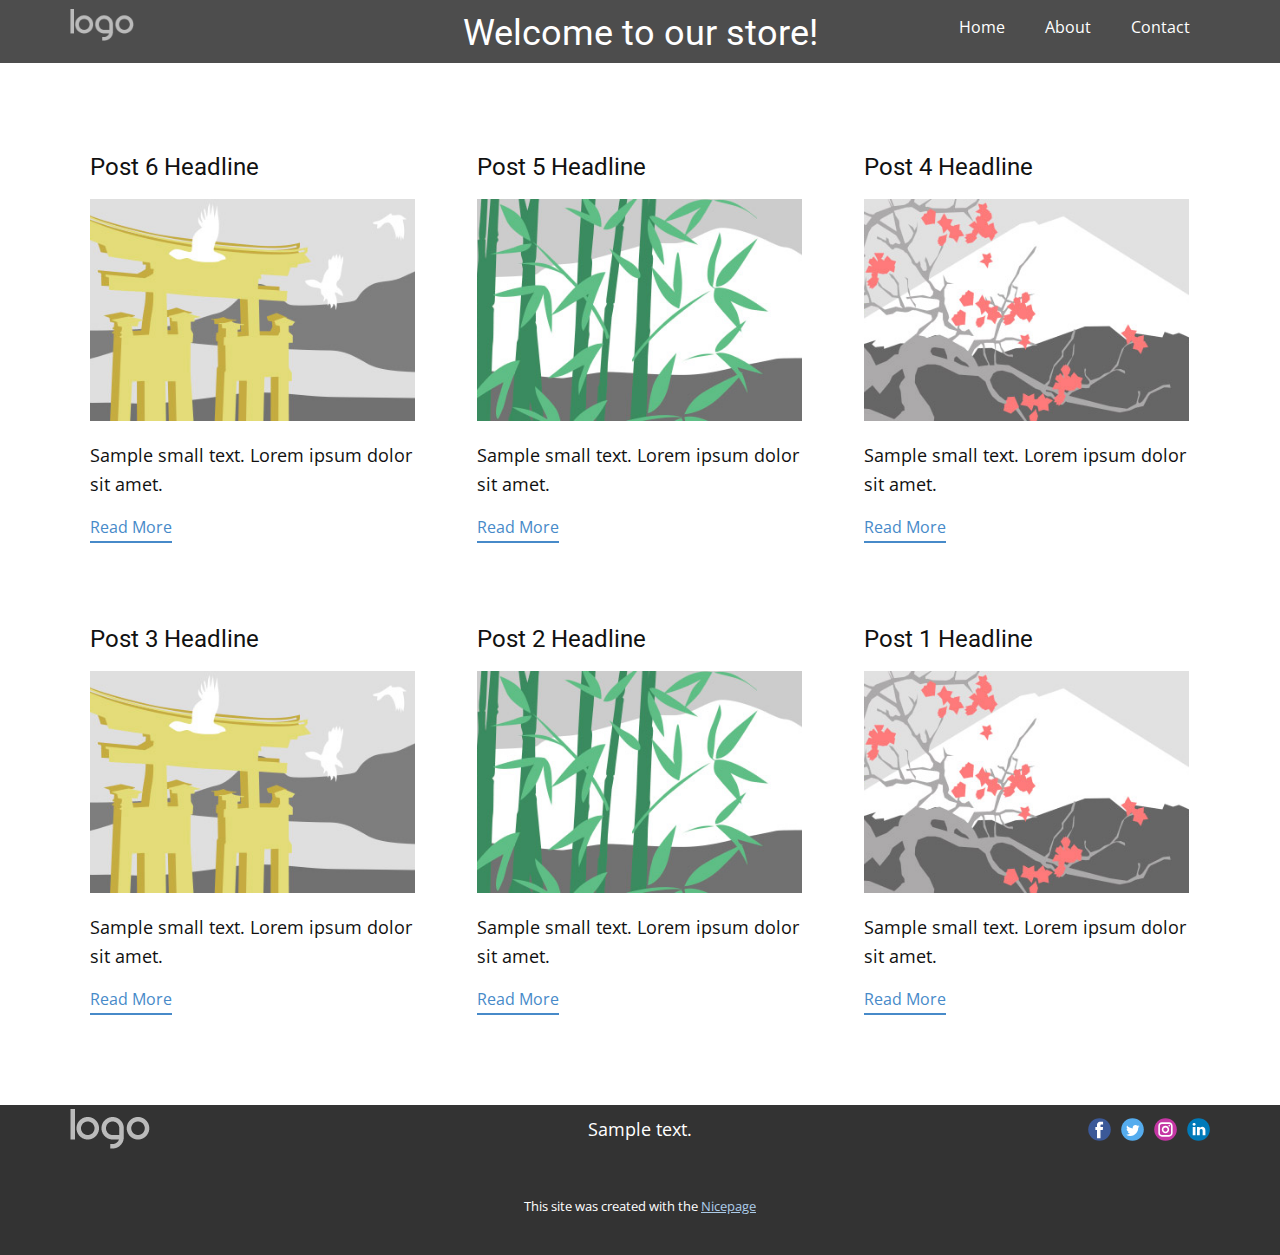
<file: Site1/blog/blog.html>
<!DOCTYPE html>
<html style="font-size: 16px;" lang="en"><head>
    <meta name="viewport" content="width=device-width, initial-scale=1.0">
    <meta charset="utf-8">
    <meta name="keywords" content="Welcome to our store!​">
    <meta name="description" content="">
    <title>Blog</title>
    <link rel="stylesheet" href="../nicepage.css" media="screen">
<link rel="stylesheet" href="../Blog-Template.css" media="screen">
    <script class="u-script" type="text/javascript" src="../jquery.js" defer=""></script>
    <script class="u-script" type="text/javascript" src="../nicepage.js" defer=""></script>
    <meta name="generator" content="Nicepage 7.1.0, nicepage.com">
    <link id="u-theme-google-font" rel="stylesheet" href="https://fonts.googleapis.com/css?family=Roboto:100,100i,300,300i,400,400i,500,500i,700,700i,900,900i|Open+Sans:300,300i,400,400i,500,500i,600,600i,700,700i,800,800i">
    
    
    
    <script type="application/ld+json">{
		"@context": "http://schema.org",
		"@type": "Organization",
		"name": "",
		"logo": "images/default-logo.png",
		"sameAs": []
}</script>
    <meta name="theme-color" content="#478ac9">
  <meta data-intl-tel-input-cdn-path="intlTelInput/"></head>
  <body data-path-to-root="./" data-include-products="false" class="u-body u-xl-mode" data-lang="en"><header class="u-clearfix u-grey-70 u-header u-header" id="sec-4f34"><div class="u-clearfix u-sheet u-valign-middle u-sheet-1">
        <h2 class="u-text u-text-default u-text-1">Welcome to our store! </h2>
        <a href="#" class="u-image u-logo u-image-1" data-image-width="80" data-image-height="40">
          <img src="../images/default-logo.png" class="u-logo-image u-logo-image-1">
        </a>
        <nav class="u-menu u-menu-one-level u-offcanvas u-menu-1">
          <div class="menu-collapse" style="font-size: 1rem; letter-spacing: 0px;">
            <a class="u-button-style u-custom-left-right-menu-spacing u-custom-padding-bottom u-custom-top-bottom-menu-spacing u-hamburger-link u-nav-link u-text-active-palette-1-base u-text-hover-palette-2-base" href="#">
              <svg class="u-svg-link" viewBox="0 0 24 24"><use xlink:href="#menu-hamburger"></use></svg>
              <svg class="u-svg-content" version="1.1" id="menu-hamburger" viewBox="0 0 16 16" x="0px" y="0px" xmlns:xlink="http://www.w3.org/1999/xlink" xmlns="http://www.w3.org/2000/svg"><g><rect y="1" width="16" height="2"></rect><rect y="7" width="16" height="2"></rect><rect y="13" width="16" height="2"></rect>
</g></svg>
            </a>
          </div>
          <div class="u-nav-container">
            <ul class="u-nav u-unstyled u-nav-1"><li class="u-nav-item"><a class="u-button-style u-nav-link u-text-active-palette-1-base u-text-hover-palette-2-base" href="../" style="padding: 10px 20px;">Home</a>
</li><li class="u-nav-item"><a class="u-button-style u-nav-link u-text-active-palette-1-base u-text-hover-palette-2-base" href="../About.html" style="padding: 10px 20px;">About</a>
</li><li class="u-nav-item"><a class="u-button-style u-nav-link u-text-active-palette-1-base u-text-hover-palette-2-base" href="../Contact.html" style="padding: 10px 20px;">Contact</a>
</li></ul>
          </div>
          <div class="u-nav-container-collapse">
            <div class="u-black u-container-style u-inner-container-layout u-opacity u-opacity-95 u-sidenav">
              <div class="u-inner-container-layout u-sidenav-overflow">
                <div class="u-menu-close"></div>
                <ul class="u-align-center u-nav u-popupmenu-items u-unstyled u-nav-2"><li class="u-nav-item"><a class="u-button-style u-nav-link" href="../">Home</a>
</li><li class="u-nav-item"><a class="u-button-style u-nav-link" href="../About.html">About</a>
</li><li class="u-nav-item"><a class="u-button-style u-nav-link" href="../Contact.html">Contact</a>
</li></ul>
              </div>
            </div>
            <div class="u-black u-menu-overlay u-opacity u-opacity-70"></div>
          </div>
        </nav>
      </div></header>
    <section class="u-clearfix u-section-1" id="sec-ad41">
      <div class="u-clearfix u-sheet u-valign-middle u-sheet-1"><!--blog--><!--blog_options_json--><!--{"type":"Recent","source":"","tags":"","count":""}--><!--/blog_options_json-->
        <div class="u-blog u-expanded-width u-repeater u-repeater-1"><!--blog_post-->
          <div class="u-blog-post u-container-style u-repeater-item u-white u-repeater-item-1">
            <div class="u-container-layout u-similar-container u-valign-top u-container-layout-1"><!--blog_post_header-->
              <h4 class="u-blog-control u-text u-text-1">
                <a class="u-post-header-link" href="../blog/post-5.html">Post 6 Headline</a>
              </h4><!--/blog_post_header--><!--blog_post_image-->
              <a class="u-post-header-link" href="../blog/post-5.html"><img alt="" class="u-blog-control u-expanded-width u-image u-image-default u-image-1" src="../images/8ad73f3c.jpeg"></a><!--/blog_post_image--><!--blog_post_content-->
              <div class="u-blog-control u-post-content u-text u-text-2 fr-view">Sample small text. Lorem ipsum dolor sit amet.</div><!--/blog_post_content--><!--blog_post_readmore-->
              <a href="../blog/post-5.html" class="u-blog-control u-border-2 u-border-palette-1-base u-btn u-btn-rectangle u-button-style u-none u-btn-1"><!--blog_post_readmore_content--><!--options_json--><!--{"content":"","defaultValue":"Read More"}--><!--/options_json-->Read More<!--/blog_post_readmore_content--></a><!--/blog_post_readmore-->
            </div>
          </div><div class="u-blog-post u-container-style u-repeater-item u-video-cover u-white">
            <div class="u-container-layout u-similar-container u-valign-top u-container-layout-2"><!--blog_post_header-->
              <h4 class="u-blog-control u-text u-text-3">
                <a class="u-post-header-link" href="../blog/post-4.html">Post 5 Headline</a>
              </h4><!--/blog_post_header--><!--blog_post_image-->
              <a class="u-post-header-link" href="../blog/post-4.html"><img alt="" class="u-blog-control u-expanded-width u-image u-image-default u-image-2" src="../images/68f64b9d.jpeg"></a><!--/blog_post_image--><!--blog_post_content-->
              <div class="u-blog-control u-post-content u-text u-text-4 fr-view">Sample small text. Lorem ipsum dolor sit amet.</div><!--/blog_post_content--><!--blog_post_readmore-->
              <a href="../blog/post-4.html" class="u-blog-control u-border-2 u-border-palette-1-base u-btn u-btn-rectangle u-button-style u-none u-btn-2"><!--blog_post_readmore_content--><!--options_json--><!--{"content":"","defaultValue":"Read More"}--><!--/options_json-->Read More<!--/blog_post_readmore_content--></a><!--/blog_post_readmore-->
            </div>
          </div><div class="u-blog-post u-container-style u-repeater-item u-video-cover u-white">
            <div class="u-container-layout u-similar-container u-valign-top u-container-layout-3"><!--blog_post_header-->
              <h4 class="u-blog-control u-text u-text-5">
                <a class="u-post-header-link" href="../blog/post-3.html">Post 4 Headline</a>
              </h4><!--/blog_post_header--><!--blog_post_image-->
              <a class="u-post-header-link" href="../blog/post-3.html"><img alt="" class="u-blog-control u-expanded-width u-image u-image-default u-image-3" src="../images/0fd3416c.jpeg"></a><!--/blog_post_image--><!--blog_post_content-->
              <div class="u-blog-control u-post-content u-text u-text-6 fr-view">Sample small text. Lorem ipsum dolor sit amet.</div><!--/blog_post_content--><!--blog_post_readmore-->
              <a href="../blog/post-3.html" class="u-blog-control u-border-2 u-border-palette-1-base u-btn u-btn-rectangle u-button-style u-none u-btn-3"><!--blog_post_readmore_content--><!--options_json--><!--{"content":"","defaultValue":"Read More"}--><!--/options_json-->Read More<!--/blog_post_readmore_content--></a><!--/blog_post_readmore-->
            </div>
          </div><div class="u-blog-post u-container-style u-repeater-item u-white u-repeater-item-1">
            <div class="u-container-layout u-similar-container u-valign-top u-container-layout-1"><!--blog_post_header-->
              <h4 class="u-blog-control u-text u-text-1">
                <a class="u-post-header-link" href="../blog/post-2.html">Post 3 Headline</a>
              </h4><!--/blog_post_header--><!--blog_post_image-->
              <a class="u-post-header-link" href="../blog/post-2.html"><img alt="" class="u-blog-control u-expanded-width u-image u-image-default u-image-1" src="../images/8ad73f3c.jpeg"></a><!--/blog_post_image--><!--blog_post_content-->
              <div class="u-blog-control u-post-content u-text u-text-2 fr-view">Sample small text. Lorem ipsum dolor sit amet.</div><!--/blog_post_content--><!--blog_post_readmore-->
              <a href="../blog/post-2.html" class="u-blog-control u-border-2 u-border-palette-1-base u-btn u-btn-rectangle u-button-style u-none u-btn-1"><!--blog_post_readmore_content--><!--options_json--><!--{"content":"","defaultValue":"Read More"}--><!--/options_json-->Read More<!--/blog_post_readmore_content--></a><!--/blog_post_readmore-->
            </div>
          </div><div class="u-blog-post u-container-style u-repeater-item u-video-cover u-white">
            <div class="u-container-layout u-similar-container u-valign-top u-container-layout-2"><!--blog_post_header-->
              <h4 class="u-blog-control u-text u-text-3">
                <a class="u-post-header-link" href="../blog/post-1.html">Post 2 Headline</a>
              </h4><!--/blog_post_header--><!--blog_post_image-->
              <a class="u-post-header-link" href="../blog/post-1.html"><img alt="" class="u-blog-control u-expanded-width u-image u-image-default u-image-2" src="../images/68f64b9d.jpeg"></a><!--/blog_post_image--><!--blog_post_content-->
              <div class="u-blog-control u-post-content u-text u-text-4 fr-view">Sample small text. Lorem ipsum dolor sit amet.</div><!--/blog_post_content--><!--blog_post_readmore-->
              <a href="../blog/post-1.html" class="u-blog-control u-border-2 u-border-palette-1-base u-btn u-btn-rectangle u-button-style u-none u-btn-2"><!--blog_post_readmore_content--><!--options_json--><!--{"content":"","defaultValue":"Read More"}--><!--/options_json-->Read More<!--/blog_post_readmore_content--></a><!--/blog_post_readmore-->
            </div>
          </div><div class="u-blog-post u-container-style u-repeater-item u-video-cover u-white">
            <div class="u-container-layout u-similar-container u-valign-top u-container-layout-3"><!--blog_post_header-->
              <h4 class="u-blog-control u-text u-text-5">
                <a class="u-post-header-link" href="../blog/post.html">Post 1 Headline</a>
              </h4><!--/blog_post_header--><!--blog_post_image-->
              <a class="u-post-header-link" href="../blog/post.html"><img alt="" class="u-blog-control u-expanded-width u-image u-image-default u-image-3" src="../images/0fd3416c.jpeg"></a><!--/blog_post_image--><!--blog_post_content-->
              <div class="u-blog-control u-post-content u-text u-text-6 fr-view">Sample small text. Lorem ipsum dolor sit amet.</div><!--/blog_post_content--><!--blog_post_readmore-->
              <a href="../blog/post.html" class="u-blog-control u-border-2 u-border-palette-1-base u-btn u-btn-rectangle u-button-style u-none u-btn-3"><!--blog_post_readmore_content--><!--options_json--><!--{"content":"","defaultValue":"Read More"}--><!--/options_json-->Read More<!--/blog_post_readmore_content--></a><!--/blog_post_readmore-->
            </div>
          </div><!--/blog_post--><!--blog_post-->
          <!--/blog_post--><!--blog_post-->
          <!--/blog_post-->
        </div><!--/blog-->
      </div>
    </section>
    
    
    
    <footer class="u-align-center-md u-align-center-sm u-align-center-xs u-clearfix u-footer u-grey-80" id="sec-30fd"><div class="u-clearfix u-sheet u-valign-middle u-sheet-1">
        <a href="#" class="u-image u-logo u-image-1">
          <img src="../images/default-logo.png" class="u-logo-image u-logo-image-1">
        </a>
        <div class="u-align-left u-social-icons u-spacing-10 u-social-icons-1">
          <a class="u-social-url" title="facebook" target="_blank" href="">
            <span class="u-icon u-social-facebook u-social-icon u-icon-1">
              <svg class="u-svg-link" preserveAspectRatio="xMidYMin slice" viewBox="0 0 112 112" style=""><use xlink:href="#svg-4569"></use></svg>
              <svg class="u-svg-content" viewBox="0 0 112 112" x="0" y="0" id="svg-4569"><circle fill="currentColor" cx="56.1" cy="56.1" r="55"></circle><path fill="#FFFFFF" d="M73.5,31.6h-9.1c-1.4,0-3.6,0.8-3.6,3.9v8.5h12.6L72,58.3H60.8v40.8H43.9V58.3h-8V43.9h8v-9.2
      c0-6.7,3.1-17,17-17h12.5v13.9H73.5z"></path></svg>
            </span>
          </a>
          <a class="u-social-url" title="twitter" target="_blank" href="">
            <span class="u-icon u-social-icon u-social-twitter u-icon-2">
              <svg class="u-svg-link" preserveAspectRatio="xMidYMin slice" viewBox="0 0 112 112" style=""><use xlink:href="#svg-1f6a"></use></svg>
              <svg class="u-svg-content" viewBox="0 0 112 112" x="0" y="0" id="svg-1f6a"><circle fill="currentColor" class="st0" cx="56.1" cy="56.1" r="55"></circle><path fill="#FFFFFF" d="M83.8,47.3c0,0.6,0,1.2,0,1.7c0,17.7-13.5,38.2-38.2,38.2C38,87.2,31,85,25,81.2c1,0.1,2.1,0.2,3.2,0.2
      c6.3,0,12.1-2.1,16.7-5.7c-5.9-0.1-10.8-4-12.5-9.3c0.8,0.2,1.7,0.2,2.5,0.2c1.2,0,2.4-0.2,3.5-0.5c-6.1-1.2-10.8-6.7-10.8-13.1
      c0-0.1,0-0.1,0-0.2c1.8,1,3.9,1.6,6.1,1.7c-3.6-2.4-6-6.5-6-11.2c0-2.5,0.7-4.8,1.8-6.7c6.6,8.1,16.5,13.5,27.6,14
      c-0.2-1-0.3-2-0.3-3.1c0-7.4,6-13.4,13.4-13.4c3.9,0,7.3,1.6,9.8,4.2c3.1-0.6,5.9-1.7,8.5-3.3c-1,3.1-3.1,5.8-5.9,7.4
      c2.7-0.3,5.3-1,7.7-2.1C88.7,43,86.4,45.4,83.8,47.3z"></path></svg>
            </span>
          </a>
          <a class="u-social-url" title="instagram" target="_blank" href="">
            <span class="u-icon u-social-icon u-social-instagram u-icon-3">
              <svg class="u-svg-link" preserveAspectRatio="xMidYMin slice" viewBox="0 0 112 112" style=""><use xlink:href="#svg-37f6"></use></svg>
              <svg class="u-svg-content" viewBox="0 0 112 112" x="0" y="0" id="svg-37f6"><circle fill="currentColor" cx="56.1" cy="56.1" r="55"></circle><path fill="#FFFFFF" d="M55.9,38.2c-9.9,0-17.9,8-17.9,17.9C38,66,46,74,55.9,74c9.9,0,17.9-8,17.9-17.9C73.8,46.2,65.8,38.2,55.9,38.2
      z M55.9,66.4c-5.7,0-10.3-4.6-10.3-10.3c-0.1-5.7,4.6-10.3,10.3-10.3c5.7,0,10.3,4.6,10.3,10.3C66.2,61.8,61.6,66.4,55.9,66.4z"></path><path fill="#FFFFFF" d="M74.3,33.5c-2.3,0-4.2,1.9-4.2,4.2s1.9,4.2,4.2,4.2s4.2-1.9,4.2-4.2S76.6,33.5,74.3,33.5z"></path><path fill="#FFFFFF" d="M73.1,21.3H38.6c-9.7,0-17.5,7.9-17.5,17.5v34.5c0,9.7,7.9,17.6,17.5,17.6h34.5c9.7,0,17.5-7.9,17.5-17.5V38.8
      C90.6,29.1,82.7,21.3,73.1,21.3z M83,73.3c0,5.5-4.5,9.9-9.9,9.9H38.6c-5.5,0-9.9-4.5-9.9-9.9V38.8c0-5.5,4.5-9.9,9.9-9.9h34.5
      c5.5,0,9.9,4.5,9.9,9.9V73.3z"></path></svg>
            </span>
          </a>
          <a class="u-social-url" title="linkedin" target="_blank" href="">
            <span class="u-icon u-social-icon u-social-linkedin u-icon-4">
              <svg class="u-svg-link" preserveAspectRatio="xMidYMin slice" viewBox="0 0 112 112" style=""><use xlink:href="#svg-cff9"></use></svg>
              <svg class="u-svg-content" viewBox="0 0 112 112" x="0" y="0" id="svg-cff9"><circle fill="currentColor" cx="56.1" cy="56.1" r="55"></circle><path fill="#FFFFFF" d="M41.3,83.7H27.9V43.4h13.4V83.7z M34.6,37.9L34.6,37.9c-4.6,0-7.5-3.1-7.5-7c0-4,3-7,7.6-7s7.4,3,7.5,7
      C42.2,34.8,39.2,37.9,34.6,37.9z M89.6,83.7H76.2V62.2c0-5.4-1.9-9.1-6.8-9.1c-3.7,0-5.9,2.5-6.9,4.9c-0.4,0.9-0.4,2.1-0.4,3.3v22.5
      H48.7c0,0,0.2-36.5,0-40.3h13.4v5.7c1.8-2.7,5-6.7,12.1-6.7c8.8,0,15.4,5.8,15.4,18.1V83.7z"></path></svg>
            </span>
          </a>
        </div>
        <p class="u-align-center-lg u-align-center-md u-align-center-xl u-text u-text-1">Sample text.</p>
      </div></footer>
    <section class="u-backlink u-clearfix u-grey-80">
      <p class="u-text">
        <span>This site was created with the </span>
        <a class="u-link" href="https://nicepage.com/" target="_blank" rel="nofollow">
          <span>Nicepage</span>
        </a>
      </p>
    </section>
  
</body></html>
</file>
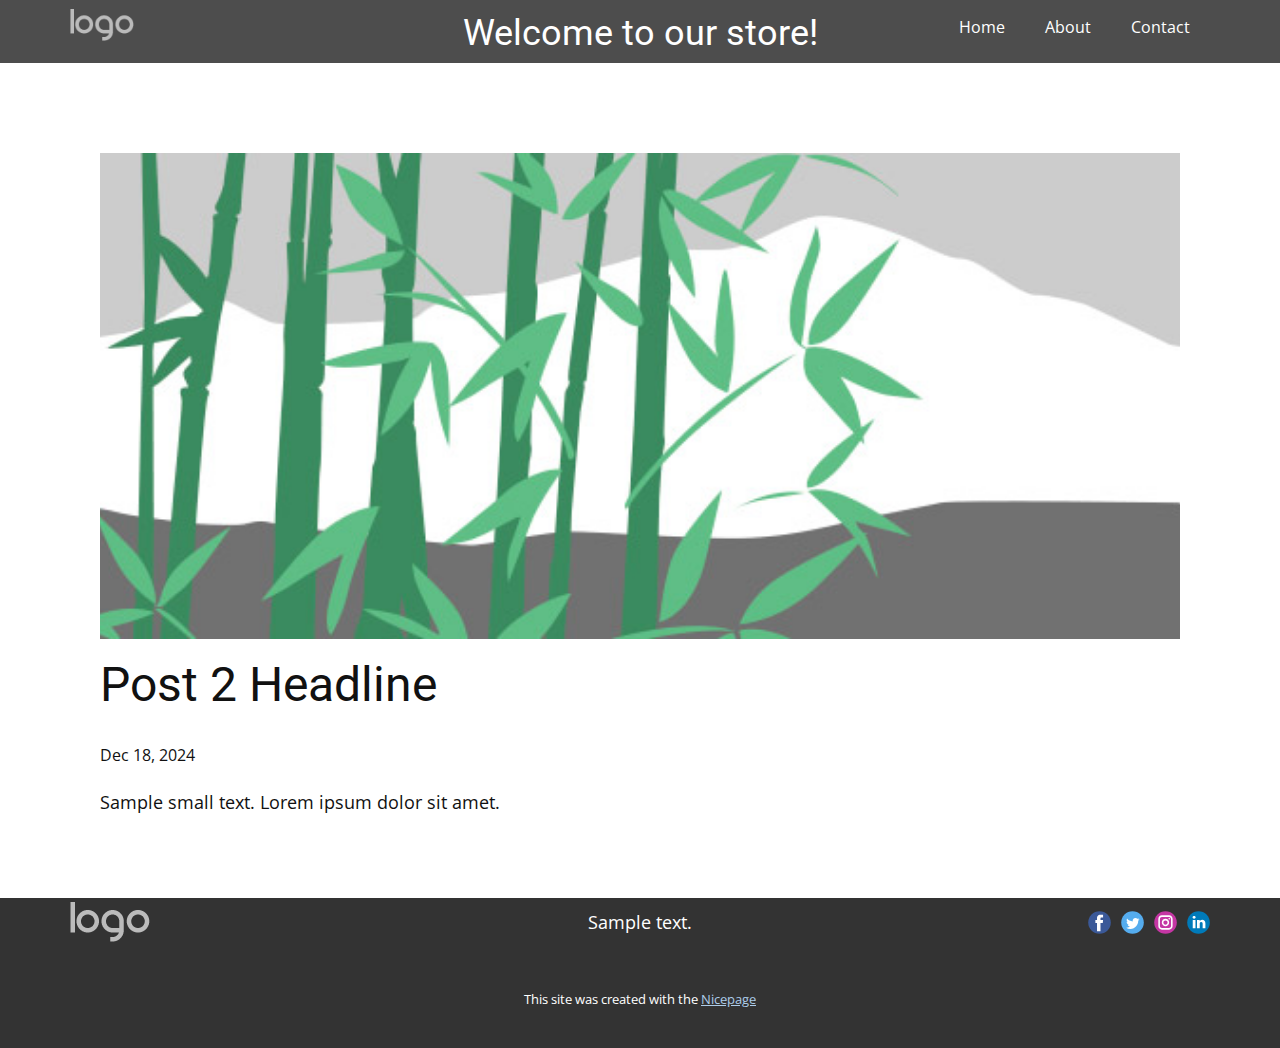
<file: Site1/blog/post-1.html>
<!DOCTYPE html>
<html style="font-size: 16px;" lang="en"><head>
    <meta name="viewport" content="width=device-width, initial-scale=1.0">
    <meta charset="utf-8">
    <meta name="keywords" content="Post 1 Headline">
    <meta name="description" content="">
    <title>Post 2 Headline</title>
    <link rel="stylesheet" href="../nicepage.css" media="screen">
<link rel="stylesheet" href="../Post-Template.css" media="screen">
    <script class="u-script" type="text/javascript" src="../jquery.js" defer=""></script>
    <script class="u-script" type="text/javascript" src="../nicepage.js" defer=""></script>
    <meta name="generator" content="Nicepage 7.1.0, nicepage.com">
    <link id="u-theme-google-font" rel="stylesheet" href="https://fonts.googleapis.com/css?family=Roboto:100,100i,300,300i,400,400i,500,500i,700,700i,900,900i|Open+Sans:300,300i,400,400i,500,500i,600,600i,700,700i,800,800i">
    
    
    
    <script type="application/ld+json">{
		"@context": "http://schema.org",
		"@type": "Organization",
		"name": "",
		"logo": "images/default-logo.png",
		"sameAs": []
}</script>
    <meta name="theme-color" content="#478ac9">
  <meta data-intl-tel-input-cdn-path="intlTelInput/"></head>
  <body data-path-to-root="./" data-include-products="false" class="u-body u-xl-mode" data-lang="en"><header class="u-clearfix u-grey-70 u-header u-header" id="sec-4f34"><div class="u-clearfix u-sheet u-valign-middle u-sheet-1">
        <h2 class="u-text u-text-default u-text-1">Welcome to our store! </h2>
        <a href="#" class="u-image u-logo u-image-1" data-image-width="80" data-image-height="40">
          <img src="../images/default-logo.png" class="u-logo-image u-logo-image-1">
        </a>
        <nav class="u-menu u-menu-one-level u-offcanvas u-menu-1">
          <div class="menu-collapse" style="font-size: 1rem; letter-spacing: 0px;">
            <a class="u-button-style u-custom-left-right-menu-spacing u-custom-padding-bottom u-custom-top-bottom-menu-spacing u-hamburger-link u-nav-link u-text-active-palette-1-base u-text-hover-palette-2-base" href="#">
              <svg class="u-svg-link" viewBox="0 0 24 24"><use xlink:href="#menu-hamburger"></use></svg>
              <svg class="u-svg-content" version="1.1" id="menu-hamburger" viewBox="0 0 16 16" x="0px" y="0px" xmlns:xlink="http://www.w3.org/1999/xlink" xmlns="http://www.w3.org/2000/svg"><g><rect y="1" width="16" height="2"></rect><rect y="7" width="16" height="2"></rect><rect y="13" width="16" height="2"></rect>
</g></svg>
            </a>
          </div>
          <div class="u-nav-container">
            <ul class="u-nav u-unstyled u-nav-1"><li class="u-nav-item"><a class="u-button-style u-nav-link u-text-active-palette-1-base u-text-hover-palette-2-base" href="../" style="padding: 10px 20px;">Home</a>
</li><li class="u-nav-item"><a class="u-button-style u-nav-link u-text-active-palette-1-base u-text-hover-palette-2-base" href="../About.html" style="padding: 10px 20px;">About</a>
</li><li class="u-nav-item"><a class="u-button-style u-nav-link u-text-active-palette-1-base u-text-hover-palette-2-base" href="../Contact.html" style="padding: 10px 20px;">Contact</a>
</li></ul>
          </div>
          <div class="u-nav-container-collapse">
            <div class="u-black u-container-style u-inner-container-layout u-opacity u-opacity-95 u-sidenav">
              <div class="u-inner-container-layout u-sidenav-overflow">
                <div class="u-menu-close"></div>
                <ul class="u-align-center u-nav u-popupmenu-items u-unstyled u-nav-2"><li class="u-nav-item"><a class="u-button-style u-nav-link" href="../">Home</a>
</li><li class="u-nav-item"><a class="u-button-style u-nav-link" href="../About.html">About</a>
</li><li class="u-nav-item"><a class="u-button-style u-nav-link" href="../Contact.html">Contact</a>
</li></ul>
              </div>
            </div>
            <div class="u-black u-menu-overlay u-opacity u-opacity-70"></div>
          </div>
        </nav>
      </div></header>
    <section class="u-align-center u-clearfix u-section-1" id="sec-9024">
      <div class="u-clearfix u-sheet u-valign-middle-md u-valign-middle-sm u-valign-middle-xs u-sheet-1"><!--post_details--><!--post_details_options_json--><!--{"source":""}--><!--/post_details_options_json--><!--blog_post-->
        <div class="u-container-style u-expanded-width u-post-details u-post-details-1">
          <div class="u-container-layout u-valign-middle u-container-layout-1"><!--blog_post_image-->
            <img alt="" class="u-blog-control u-expanded-width u-image u-image-default u-image-1" src="../images/68f64b9d.jpeg"><!--/blog_post_image--><!--blog_post_header-->
            <h2 class="u-blog-control u-text u-text-1">Post 2 Headline</h2><!--/blog_post_header--><!--blog_post_metadata-->
            <div class="u-blog-control u-metadata u-metadata-1"><!--blog_post_metadata_date-->
              <span class="u-meta-date u-meta-icon">Dec 18, 2024</span><!--/blog_post_metadata_date--><!--blog_post_metadata_category-->
              <!--/blog_post_metadata_category--><!--blog_post_metadata_comments-->
              <!--/blog_post_metadata_comments-->
            </div><!--/blog_post_metadata--><!--blog_post_content-->
            <div class="u-align-justify u-blog-control u-post-content u-text u-text-2 fr-view">
  <p>Sample small text. Lorem ipsum dolor sit amet.</p>
  </div><!--/blog_post_content-->
          </div>
        </div><!--/blog_post--><!--/post_details-->
      </div>
    </section>
    
    
    
    <footer class="u-align-center-md u-align-center-sm u-align-center-xs u-clearfix u-footer u-grey-80" id="sec-30fd"><div class="u-clearfix u-sheet u-valign-middle u-sheet-1">
        <a href="#" class="u-image u-logo u-image-1">
          <img src="../images/default-logo.png" class="u-logo-image u-logo-image-1">
        </a>
        <div class="u-align-left u-social-icons u-spacing-10 u-social-icons-1">
          <a class="u-social-url" title="facebook" target="_blank" href="">
            <span class="u-icon u-social-facebook u-social-icon u-icon-1">
              <svg class="u-svg-link" preserveAspectRatio="xMidYMin slice" viewBox="0 0 112 112" style=""><use xlink:href="#svg-4569"></use></svg>
              <svg class="u-svg-content" viewBox="0 0 112 112" x="0" y="0" id="svg-4569"><circle fill="currentColor" cx="56.1" cy="56.1" r="55"></circle><path fill="#FFFFFF" d="M73.5,31.6h-9.1c-1.4,0-3.6,0.8-3.6,3.9v8.5h12.6L72,58.3H60.8v40.8H43.9V58.3h-8V43.9h8v-9.2
      c0-6.7,3.1-17,17-17h12.5v13.9H73.5z"></path></svg>
            </span>
          </a>
          <a class="u-social-url" title="twitter" target="_blank" href="">
            <span class="u-icon u-social-icon u-social-twitter u-icon-2">
              <svg class="u-svg-link" preserveAspectRatio="xMidYMin slice" viewBox="0 0 112 112" style=""><use xlink:href="#svg-1f6a"></use></svg>
              <svg class="u-svg-content" viewBox="0 0 112 112" x="0" y="0" id="svg-1f6a"><circle fill="currentColor" class="st0" cx="56.1" cy="56.1" r="55"></circle><path fill="#FFFFFF" d="M83.8,47.3c0,0.6,0,1.2,0,1.7c0,17.7-13.5,38.2-38.2,38.2C38,87.2,31,85,25,81.2c1,0.1,2.1,0.2,3.2,0.2
      c6.3,0,12.1-2.1,16.7-5.7c-5.9-0.1-10.8-4-12.5-9.3c0.8,0.2,1.7,0.2,2.5,0.2c1.2,0,2.4-0.2,3.5-0.5c-6.1-1.2-10.8-6.7-10.8-13.1
      c0-0.1,0-0.1,0-0.2c1.8,1,3.9,1.6,6.1,1.7c-3.6-2.4-6-6.5-6-11.2c0-2.5,0.7-4.8,1.8-6.7c6.6,8.1,16.5,13.5,27.6,14
      c-0.2-1-0.3-2-0.3-3.1c0-7.4,6-13.4,13.4-13.4c3.9,0,7.3,1.6,9.8,4.2c3.1-0.6,5.9-1.7,8.5-3.3c-1,3.1-3.1,5.8-5.9,7.4
      c2.7-0.3,5.3-1,7.7-2.1C88.7,43,86.4,45.4,83.8,47.3z"></path></svg>
            </span>
          </a>
          <a class="u-social-url" title="instagram" target="_blank" href="">
            <span class="u-icon u-social-icon u-social-instagram u-icon-3">
              <svg class="u-svg-link" preserveAspectRatio="xMidYMin slice" viewBox="0 0 112 112" style=""><use xlink:href="#svg-37f6"></use></svg>
              <svg class="u-svg-content" viewBox="0 0 112 112" x="0" y="0" id="svg-37f6"><circle fill="currentColor" cx="56.1" cy="56.1" r="55"></circle><path fill="#FFFFFF" d="M55.9,38.2c-9.9,0-17.9,8-17.9,17.9C38,66,46,74,55.9,74c9.9,0,17.9-8,17.9-17.9C73.8,46.2,65.8,38.2,55.9,38.2
      z M55.9,66.4c-5.7,0-10.3-4.6-10.3-10.3c-0.1-5.7,4.6-10.3,10.3-10.3c5.7,0,10.3,4.6,10.3,10.3C66.2,61.8,61.6,66.4,55.9,66.4z"></path><path fill="#FFFFFF" d="M74.3,33.5c-2.3,0-4.2,1.9-4.2,4.2s1.9,4.2,4.2,4.2s4.2-1.9,4.2-4.2S76.6,33.5,74.3,33.5z"></path><path fill="#FFFFFF" d="M73.1,21.3H38.6c-9.7,0-17.5,7.9-17.5,17.5v34.5c0,9.7,7.9,17.6,17.5,17.6h34.5c9.7,0,17.5-7.9,17.5-17.5V38.8
      C90.6,29.1,82.7,21.3,73.1,21.3z M83,73.3c0,5.5-4.5,9.9-9.9,9.9H38.6c-5.5,0-9.9-4.5-9.9-9.9V38.8c0-5.5,4.5-9.9,9.9-9.9h34.5
      c5.5,0,9.9,4.5,9.9,9.9V73.3z"></path></svg>
            </span>
          </a>
          <a class="u-social-url" title="linkedin" target="_blank" href="">
            <span class="u-icon u-social-icon u-social-linkedin u-icon-4">
              <svg class="u-svg-link" preserveAspectRatio="xMidYMin slice" viewBox="0 0 112 112" style=""><use xlink:href="#svg-cff9"></use></svg>
              <svg class="u-svg-content" viewBox="0 0 112 112" x="0" y="0" id="svg-cff9"><circle fill="currentColor" cx="56.1" cy="56.1" r="55"></circle><path fill="#FFFFFF" d="M41.3,83.7H27.9V43.4h13.4V83.7z M34.6,37.9L34.6,37.9c-4.6,0-7.5-3.1-7.5-7c0-4,3-7,7.6-7s7.4,3,7.5,7
      C42.2,34.8,39.2,37.9,34.6,37.9z M89.6,83.7H76.2V62.2c0-5.4-1.9-9.1-6.8-9.1c-3.7,0-5.9,2.5-6.9,4.9c-0.4,0.9-0.4,2.1-0.4,3.3v22.5
      H48.7c0,0,0.2-36.5,0-40.3h13.4v5.7c1.8-2.7,5-6.7,12.1-6.7c8.8,0,15.4,5.8,15.4,18.1V83.7z"></path></svg>
            </span>
          </a>
        </div>
        <p class="u-align-center-lg u-align-center-md u-align-center-xl u-text u-text-1">Sample text.</p>
      </div></footer>
    <section class="u-backlink u-clearfix u-grey-80">
      <p class="u-text">
        <span>This site was created with the </span>
        <a class="u-link" href="https://nicepage.com/" target="_blank" rel="nofollow">
          <span>Nicepage</span>
        </a>
      </p>
    </section>
  
</body></html>
</file>
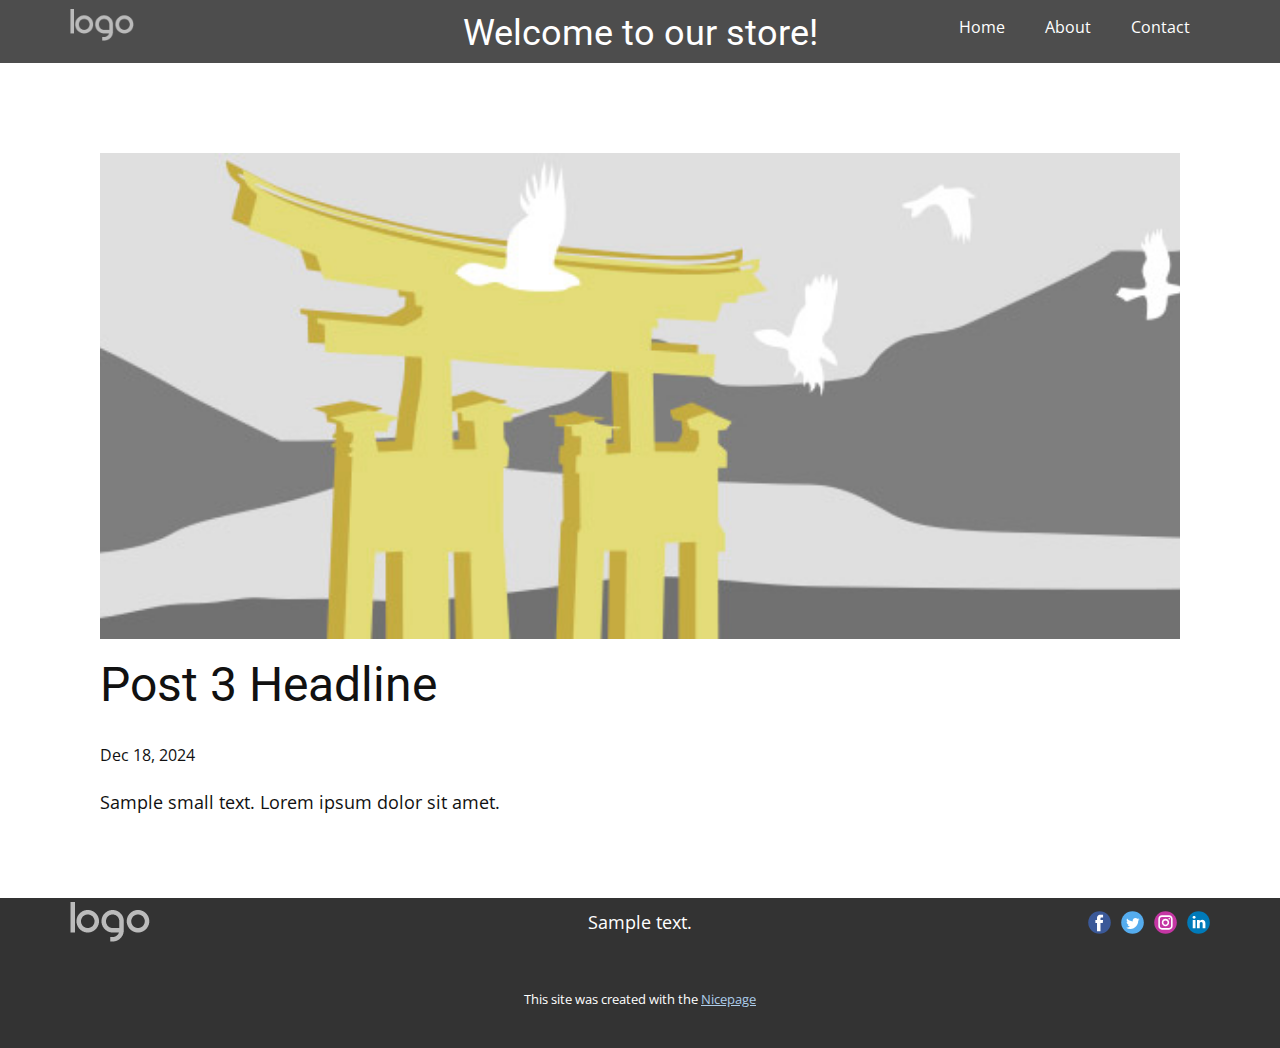
<file: Site1/blog/post-2.html>
<!DOCTYPE html>
<html style="font-size: 16px;" lang="en"><head>
    <meta name="viewport" content="width=device-width, initial-scale=1.0">
    <meta charset="utf-8">
    <meta name="keywords" content="Post 1 Headline">
    <meta name="description" content="">
    <title>Post 3 Headline</title>
    <link rel="stylesheet" href="../nicepage.css" media="screen">
<link rel="stylesheet" href="../Post-Template.css" media="screen">
    <script class="u-script" type="text/javascript" src="../jquery.js" defer=""></script>
    <script class="u-script" type="text/javascript" src="../nicepage.js" defer=""></script>
    <meta name="generator" content="Nicepage 7.1.0, nicepage.com">
    <link id="u-theme-google-font" rel="stylesheet" href="https://fonts.googleapis.com/css?family=Roboto:100,100i,300,300i,400,400i,500,500i,700,700i,900,900i|Open+Sans:300,300i,400,400i,500,500i,600,600i,700,700i,800,800i">
    
    
    
    <script type="application/ld+json">{
		"@context": "http://schema.org",
		"@type": "Organization",
		"name": "",
		"logo": "images/default-logo.png",
		"sameAs": []
}</script>
    <meta name="theme-color" content="#478ac9">
  <meta data-intl-tel-input-cdn-path="intlTelInput/"></head>
  <body data-path-to-root="./" data-include-products="false" class="u-body u-xl-mode" data-lang="en"><header class="u-clearfix u-grey-70 u-header u-header" id="sec-4f34"><div class="u-clearfix u-sheet u-valign-middle u-sheet-1">
        <h2 class="u-text u-text-default u-text-1">Welcome to our store! </h2>
        <a href="#" class="u-image u-logo u-image-1" data-image-width="80" data-image-height="40">
          <img src="../images/default-logo.png" class="u-logo-image u-logo-image-1">
        </a>
        <nav class="u-menu u-menu-one-level u-offcanvas u-menu-1">
          <div class="menu-collapse" style="font-size: 1rem; letter-spacing: 0px;">
            <a class="u-button-style u-custom-left-right-menu-spacing u-custom-padding-bottom u-custom-top-bottom-menu-spacing u-hamburger-link u-nav-link u-text-active-palette-1-base u-text-hover-palette-2-base" href="#">
              <svg class="u-svg-link" viewBox="0 0 24 24"><use xlink:href="#menu-hamburger"></use></svg>
              <svg class="u-svg-content" version="1.1" id="menu-hamburger" viewBox="0 0 16 16" x="0px" y="0px" xmlns:xlink="http://www.w3.org/1999/xlink" xmlns="http://www.w3.org/2000/svg"><g><rect y="1" width="16" height="2"></rect><rect y="7" width="16" height="2"></rect><rect y="13" width="16" height="2"></rect>
</g></svg>
            </a>
          </div>
          <div class="u-nav-container">
            <ul class="u-nav u-unstyled u-nav-1"><li class="u-nav-item"><a class="u-button-style u-nav-link u-text-active-palette-1-base u-text-hover-palette-2-base" href="../" style="padding: 10px 20px;">Home</a>
</li><li class="u-nav-item"><a class="u-button-style u-nav-link u-text-active-palette-1-base u-text-hover-palette-2-base" href="../About.html" style="padding: 10px 20px;">About</a>
</li><li class="u-nav-item"><a class="u-button-style u-nav-link u-text-active-palette-1-base u-text-hover-palette-2-base" href="../Contact.html" style="padding: 10px 20px;">Contact</a>
</li></ul>
          </div>
          <div class="u-nav-container-collapse">
            <div class="u-black u-container-style u-inner-container-layout u-opacity u-opacity-95 u-sidenav">
              <div class="u-inner-container-layout u-sidenav-overflow">
                <div class="u-menu-close"></div>
                <ul class="u-align-center u-nav u-popupmenu-items u-unstyled u-nav-2"><li class="u-nav-item"><a class="u-button-style u-nav-link" href="../">Home</a>
</li><li class="u-nav-item"><a class="u-button-style u-nav-link" href="../About.html">About</a>
</li><li class="u-nav-item"><a class="u-button-style u-nav-link" href="../Contact.html">Contact</a>
</li></ul>
              </div>
            </div>
            <div class="u-black u-menu-overlay u-opacity u-opacity-70"></div>
          </div>
        </nav>
      </div></header>
    <section class="u-align-center u-clearfix u-section-1" id="sec-9024">
      <div class="u-clearfix u-sheet u-valign-middle-md u-valign-middle-sm u-valign-middle-xs u-sheet-1"><!--post_details--><!--post_details_options_json--><!--{"source":""}--><!--/post_details_options_json--><!--blog_post-->
        <div class="u-container-style u-expanded-width u-post-details u-post-details-1">
          <div class="u-container-layout u-valign-middle u-container-layout-1"><!--blog_post_image-->
            <img alt="" class="u-blog-control u-expanded-width u-image u-image-default u-image-1" src="../images/8ad73f3c.jpeg"><!--/blog_post_image--><!--blog_post_header-->
            <h2 class="u-blog-control u-text u-text-1">Post 3 Headline</h2><!--/blog_post_header--><!--blog_post_metadata-->
            <div class="u-blog-control u-metadata u-metadata-1"><!--blog_post_metadata_date-->
              <span class="u-meta-date u-meta-icon">Dec 18, 2024</span><!--/blog_post_metadata_date--><!--blog_post_metadata_category-->
              <!--/blog_post_metadata_category--><!--blog_post_metadata_comments-->
              <!--/blog_post_metadata_comments-->
            </div><!--/blog_post_metadata--><!--blog_post_content-->
            <div class="u-align-justify u-blog-control u-post-content u-text u-text-2 fr-view">
  <p>Sample small text. Lorem ipsum dolor sit amet.</p>
  </div><!--/blog_post_content-->
          </div>
        </div><!--/blog_post--><!--/post_details-->
      </div>
    </section>
    
    
    
    <footer class="u-align-center-md u-align-center-sm u-align-center-xs u-clearfix u-footer u-grey-80" id="sec-30fd"><div class="u-clearfix u-sheet u-valign-middle u-sheet-1">
        <a href="#" class="u-image u-logo u-image-1">
          <img src="../images/default-logo.png" class="u-logo-image u-logo-image-1">
        </a>
        <div class="u-align-left u-social-icons u-spacing-10 u-social-icons-1">
          <a class="u-social-url" title="facebook" target="_blank" href="">
            <span class="u-icon u-social-facebook u-social-icon u-icon-1">
              <svg class="u-svg-link" preserveAspectRatio="xMidYMin slice" viewBox="0 0 112 112" style=""><use xlink:href="#svg-4569"></use></svg>
              <svg class="u-svg-content" viewBox="0 0 112 112" x="0" y="0" id="svg-4569"><circle fill="currentColor" cx="56.1" cy="56.1" r="55"></circle><path fill="#FFFFFF" d="M73.5,31.6h-9.1c-1.4,0-3.6,0.8-3.6,3.9v8.5h12.6L72,58.3H60.8v40.8H43.9V58.3h-8V43.9h8v-9.2
      c0-6.7,3.1-17,17-17h12.5v13.9H73.5z"></path></svg>
            </span>
          </a>
          <a class="u-social-url" title="twitter" target="_blank" href="">
            <span class="u-icon u-social-icon u-social-twitter u-icon-2">
              <svg class="u-svg-link" preserveAspectRatio="xMidYMin slice" viewBox="0 0 112 112" style=""><use xlink:href="#svg-1f6a"></use></svg>
              <svg class="u-svg-content" viewBox="0 0 112 112" x="0" y="0" id="svg-1f6a"><circle fill="currentColor" class="st0" cx="56.1" cy="56.1" r="55"></circle><path fill="#FFFFFF" d="M83.8,47.3c0,0.6,0,1.2,0,1.7c0,17.7-13.5,38.2-38.2,38.2C38,87.2,31,85,25,81.2c1,0.1,2.1,0.2,3.2,0.2
      c6.3,0,12.1-2.1,16.7-5.7c-5.9-0.1-10.8-4-12.5-9.3c0.8,0.2,1.7,0.2,2.5,0.2c1.2,0,2.4-0.2,3.5-0.5c-6.1-1.2-10.8-6.7-10.8-13.1
      c0-0.1,0-0.1,0-0.2c1.8,1,3.9,1.6,6.1,1.7c-3.6-2.4-6-6.5-6-11.2c0-2.5,0.7-4.8,1.8-6.7c6.6,8.1,16.5,13.5,27.6,14
      c-0.2-1-0.3-2-0.3-3.1c0-7.4,6-13.4,13.4-13.4c3.9,0,7.3,1.6,9.8,4.2c3.1-0.6,5.9-1.7,8.5-3.3c-1,3.1-3.1,5.8-5.9,7.4
      c2.7-0.3,5.3-1,7.7-2.1C88.7,43,86.4,45.4,83.8,47.3z"></path></svg>
            </span>
          </a>
          <a class="u-social-url" title="instagram" target="_blank" href="">
            <span class="u-icon u-social-icon u-social-instagram u-icon-3">
              <svg class="u-svg-link" preserveAspectRatio="xMidYMin slice" viewBox="0 0 112 112" style=""><use xlink:href="#svg-37f6"></use></svg>
              <svg class="u-svg-content" viewBox="0 0 112 112" x="0" y="0" id="svg-37f6"><circle fill="currentColor" cx="56.1" cy="56.1" r="55"></circle><path fill="#FFFFFF" d="M55.9,38.2c-9.9,0-17.9,8-17.9,17.9C38,66,46,74,55.9,74c9.9,0,17.9-8,17.9-17.9C73.8,46.2,65.8,38.2,55.9,38.2
      z M55.9,66.4c-5.7,0-10.3-4.6-10.3-10.3c-0.1-5.7,4.6-10.3,10.3-10.3c5.7,0,10.3,4.6,10.3,10.3C66.2,61.8,61.6,66.4,55.9,66.4z"></path><path fill="#FFFFFF" d="M74.3,33.5c-2.3,0-4.2,1.9-4.2,4.2s1.9,4.2,4.2,4.2s4.2-1.9,4.2-4.2S76.6,33.5,74.3,33.5z"></path><path fill="#FFFFFF" d="M73.1,21.3H38.6c-9.7,0-17.5,7.9-17.5,17.5v34.5c0,9.7,7.9,17.6,17.5,17.6h34.5c9.7,0,17.5-7.9,17.5-17.5V38.8
      C90.6,29.1,82.7,21.3,73.1,21.3z M83,73.3c0,5.5-4.5,9.9-9.9,9.9H38.6c-5.5,0-9.9-4.5-9.9-9.9V38.8c0-5.5,4.5-9.9,9.9-9.9h34.5
      c5.5,0,9.9,4.5,9.9,9.9V73.3z"></path></svg>
            </span>
          </a>
          <a class="u-social-url" title="linkedin" target="_blank" href="">
            <span class="u-icon u-social-icon u-social-linkedin u-icon-4">
              <svg class="u-svg-link" preserveAspectRatio="xMidYMin slice" viewBox="0 0 112 112" style=""><use xlink:href="#svg-cff9"></use></svg>
              <svg class="u-svg-content" viewBox="0 0 112 112" x="0" y="0" id="svg-cff9"><circle fill="currentColor" cx="56.1" cy="56.1" r="55"></circle><path fill="#FFFFFF" d="M41.3,83.7H27.9V43.4h13.4V83.7z M34.6,37.9L34.6,37.9c-4.6,0-7.5-3.1-7.5-7c0-4,3-7,7.6-7s7.4,3,7.5,7
      C42.2,34.8,39.2,37.9,34.6,37.9z M89.6,83.7H76.2V62.2c0-5.4-1.9-9.1-6.8-9.1c-3.7,0-5.9,2.5-6.9,4.9c-0.4,0.9-0.4,2.1-0.4,3.3v22.5
      H48.7c0,0,0.2-36.5,0-40.3h13.4v5.7c1.8-2.7,5-6.7,12.1-6.7c8.8,0,15.4,5.8,15.4,18.1V83.7z"></path></svg>
            </span>
          </a>
        </div>
        <p class="u-align-center-lg u-align-center-md u-align-center-xl u-text u-text-1">Sample text.</p>
      </div></footer>
    <section class="u-backlink u-clearfix u-grey-80">
      <p class="u-text">
        <span>This site was created with the </span>
        <a class="u-link" href="https://nicepage.com/" target="_blank" rel="nofollow">
          <span>Nicepage</span>
        </a>
      </p>
    </section>
  
</body></html>
</file>
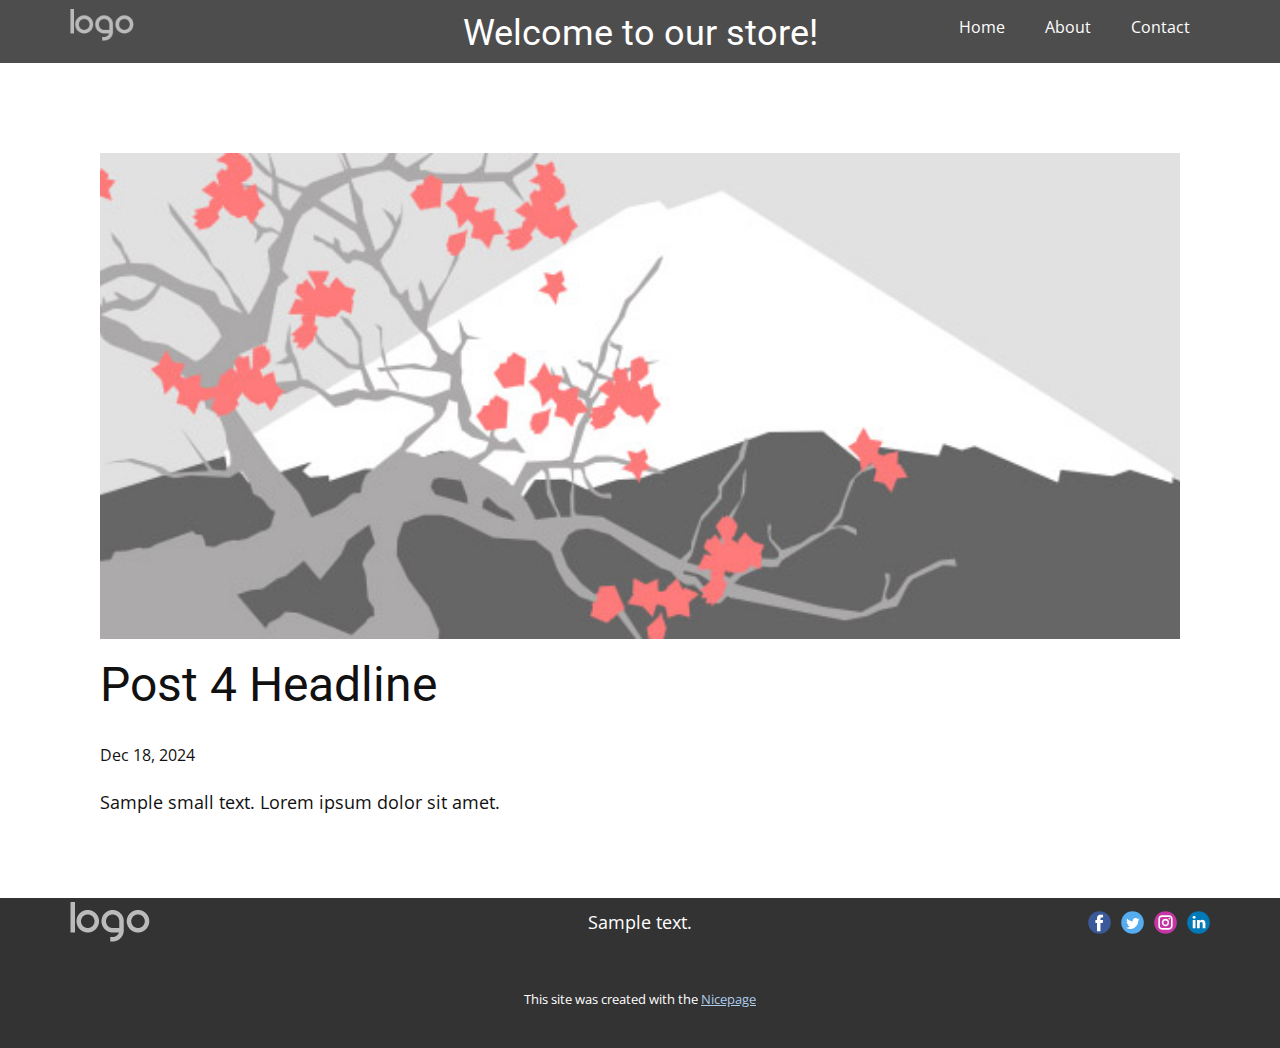
<file: Site1/blog/post-3.html>
<!DOCTYPE html>
<html style="font-size: 16px;" lang="en"><head>
    <meta name="viewport" content="width=device-width, initial-scale=1.0">
    <meta charset="utf-8">
    <meta name="keywords" content="Post 1 Headline">
    <meta name="description" content="">
    <title>Post 4 Headline</title>
    <link rel="stylesheet" href="../nicepage.css" media="screen">
<link rel="stylesheet" href="../Post-Template.css" media="screen">
    <script class="u-script" type="text/javascript" src="../jquery.js" defer=""></script>
    <script class="u-script" type="text/javascript" src="../nicepage.js" defer=""></script>
    <meta name="generator" content="Nicepage 7.1.0, nicepage.com">
    <link id="u-theme-google-font" rel="stylesheet" href="https://fonts.googleapis.com/css?family=Roboto:100,100i,300,300i,400,400i,500,500i,700,700i,900,900i|Open+Sans:300,300i,400,400i,500,500i,600,600i,700,700i,800,800i">
    
    
    
    <script type="application/ld+json">{
		"@context": "http://schema.org",
		"@type": "Organization",
		"name": "",
		"logo": "images/default-logo.png",
		"sameAs": []
}</script>
    <meta name="theme-color" content="#478ac9">
  <meta data-intl-tel-input-cdn-path="intlTelInput/"></head>
  <body data-path-to-root="./" data-include-products="false" class="u-body u-xl-mode" data-lang="en"><header class="u-clearfix u-grey-70 u-header u-header" id="sec-4f34"><div class="u-clearfix u-sheet u-valign-middle u-sheet-1">
        <h2 class="u-text u-text-default u-text-1">Welcome to our store! </h2>
        <a href="#" class="u-image u-logo u-image-1" data-image-width="80" data-image-height="40">
          <img src="../images/default-logo.png" class="u-logo-image u-logo-image-1">
        </a>
        <nav class="u-menu u-menu-one-level u-offcanvas u-menu-1">
          <div class="menu-collapse" style="font-size: 1rem; letter-spacing: 0px;">
            <a class="u-button-style u-custom-left-right-menu-spacing u-custom-padding-bottom u-custom-top-bottom-menu-spacing u-hamburger-link u-nav-link u-text-active-palette-1-base u-text-hover-palette-2-base" href="#">
              <svg class="u-svg-link" viewBox="0 0 24 24"><use xlink:href="#menu-hamburger"></use></svg>
              <svg class="u-svg-content" version="1.1" id="menu-hamburger" viewBox="0 0 16 16" x="0px" y="0px" xmlns:xlink="http://www.w3.org/1999/xlink" xmlns="http://www.w3.org/2000/svg"><g><rect y="1" width="16" height="2"></rect><rect y="7" width="16" height="2"></rect><rect y="13" width="16" height="2"></rect>
</g></svg>
            </a>
          </div>
          <div class="u-nav-container">
            <ul class="u-nav u-unstyled u-nav-1"><li class="u-nav-item"><a class="u-button-style u-nav-link u-text-active-palette-1-base u-text-hover-palette-2-base" href="../" style="padding: 10px 20px;">Home</a>
</li><li class="u-nav-item"><a class="u-button-style u-nav-link u-text-active-palette-1-base u-text-hover-palette-2-base" href="../About.html" style="padding: 10px 20px;">About</a>
</li><li class="u-nav-item"><a class="u-button-style u-nav-link u-text-active-palette-1-base u-text-hover-palette-2-base" href="../Contact.html" style="padding: 10px 20px;">Contact</a>
</li></ul>
          </div>
          <div class="u-nav-container-collapse">
            <div class="u-black u-container-style u-inner-container-layout u-opacity u-opacity-95 u-sidenav">
              <div class="u-inner-container-layout u-sidenav-overflow">
                <div class="u-menu-close"></div>
                <ul class="u-align-center u-nav u-popupmenu-items u-unstyled u-nav-2"><li class="u-nav-item"><a class="u-button-style u-nav-link" href="../">Home</a>
</li><li class="u-nav-item"><a class="u-button-style u-nav-link" href="../About.html">About</a>
</li><li class="u-nav-item"><a class="u-button-style u-nav-link" href="../Contact.html">Contact</a>
</li></ul>
              </div>
            </div>
            <div class="u-black u-menu-overlay u-opacity u-opacity-70"></div>
          </div>
        </nav>
      </div></header>
    <section class="u-align-center u-clearfix u-section-1" id="sec-9024">
      <div class="u-clearfix u-sheet u-valign-middle-md u-valign-middle-sm u-valign-middle-xs u-sheet-1"><!--post_details--><!--post_details_options_json--><!--{"source":""}--><!--/post_details_options_json--><!--blog_post-->
        <div class="u-container-style u-expanded-width u-post-details u-post-details-1">
          <div class="u-container-layout u-valign-middle u-container-layout-1"><!--blog_post_image-->
            <img alt="" class="u-blog-control u-expanded-width u-image u-image-default u-image-1" src="../images/0fd3416c.jpeg"><!--/blog_post_image--><!--blog_post_header-->
            <h2 class="u-blog-control u-text u-text-1">Post 4 Headline</h2><!--/blog_post_header--><!--blog_post_metadata-->
            <div class="u-blog-control u-metadata u-metadata-1"><!--blog_post_metadata_date-->
              <span class="u-meta-date u-meta-icon">Dec 18, 2024</span><!--/blog_post_metadata_date--><!--blog_post_metadata_category-->
              <!--/blog_post_metadata_category--><!--blog_post_metadata_comments-->
              <!--/blog_post_metadata_comments-->
            </div><!--/blog_post_metadata--><!--blog_post_content-->
            <div class="u-align-justify u-blog-control u-post-content u-text u-text-2 fr-view">
  <p>Sample small text. Lorem ipsum dolor sit amet.</p>
  </div><!--/blog_post_content-->
          </div>
        </div><!--/blog_post--><!--/post_details-->
      </div>
    </section>
    
    
    
    <footer class="u-align-center-md u-align-center-sm u-align-center-xs u-clearfix u-footer u-grey-80" id="sec-30fd"><div class="u-clearfix u-sheet u-valign-middle u-sheet-1">
        <a href="#" class="u-image u-logo u-image-1">
          <img src="../images/default-logo.png" class="u-logo-image u-logo-image-1">
        </a>
        <div class="u-align-left u-social-icons u-spacing-10 u-social-icons-1">
          <a class="u-social-url" title="facebook" target="_blank" href="">
            <span class="u-icon u-social-facebook u-social-icon u-icon-1">
              <svg class="u-svg-link" preserveAspectRatio="xMidYMin slice" viewBox="0 0 112 112" style=""><use xlink:href="#svg-4569"></use></svg>
              <svg class="u-svg-content" viewBox="0 0 112 112" x="0" y="0" id="svg-4569"><circle fill="currentColor" cx="56.1" cy="56.1" r="55"></circle><path fill="#FFFFFF" d="M73.5,31.6h-9.1c-1.4,0-3.6,0.8-3.6,3.9v8.5h12.6L72,58.3H60.8v40.8H43.9V58.3h-8V43.9h8v-9.2
      c0-6.7,3.1-17,17-17h12.5v13.9H73.5z"></path></svg>
            </span>
          </a>
          <a class="u-social-url" title="twitter" target="_blank" href="">
            <span class="u-icon u-social-icon u-social-twitter u-icon-2">
              <svg class="u-svg-link" preserveAspectRatio="xMidYMin slice" viewBox="0 0 112 112" style=""><use xlink:href="#svg-1f6a"></use></svg>
              <svg class="u-svg-content" viewBox="0 0 112 112" x="0" y="0" id="svg-1f6a"><circle fill="currentColor" class="st0" cx="56.1" cy="56.1" r="55"></circle><path fill="#FFFFFF" d="M83.8,47.3c0,0.6,0,1.2,0,1.7c0,17.7-13.5,38.2-38.2,38.2C38,87.2,31,85,25,81.2c1,0.1,2.1,0.2,3.2,0.2
      c6.3,0,12.1-2.1,16.7-5.7c-5.9-0.1-10.8-4-12.5-9.3c0.8,0.2,1.7,0.2,2.5,0.2c1.2,0,2.4-0.2,3.5-0.5c-6.1-1.2-10.8-6.7-10.8-13.1
      c0-0.1,0-0.1,0-0.2c1.8,1,3.9,1.6,6.1,1.7c-3.6-2.4-6-6.5-6-11.2c0-2.5,0.7-4.8,1.8-6.7c6.6,8.1,16.5,13.5,27.6,14
      c-0.2-1-0.3-2-0.3-3.1c0-7.4,6-13.4,13.4-13.4c3.9,0,7.3,1.6,9.8,4.2c3.1-0.6,5.9-1.7,8.5-3.3c-1,3.1-3.1,5.8-5.9,7.4
      c2.7-0.3,5.3-1,7.7-2.1C88.7,43,86.4,45.4,83.8,47.3z"></path></svg>
            </span>
          </a>
          <a class="u-social-url" title="instagram" target="_blank" href="">
            <span class="u-icon u-social-icon u-social-instagram u-icon-3">
              <svg class="u-svg-link" preserveAspectRatio="xMidYMin slice" viewBox="0 0 112 112" style=""><use xlink:href="#svg-37f6"></use></svg>
              <svg class="u-svg-content" viewBox="0 0 112 112" x="0" y="0" id="svg-37f6"><circle fill="currentColor" cx="56.1" cy="56.1" r="55"></circle><path fill="#FFFFFF" d="M55.9,38.2c-9.9,0-17.9,8-17.9,17.9C38,66,46,74,55.9,74c9.9,0,17.9-8,17.9-17.9C73.8,46.2,65.8,38.2,55.9,38.2
      z M55.9,66.4c-5.7,0-10.3-4.6-10.3-10.3c-0.1-5.7,4.6-10.3,10.3-10.3c5.7,0,10.3,4.6,10.3,10.3C66.2,61.8,61.6,66.4,55.9,66.4z"></path><path fill="#FFFFFF" d="M74.3,33.5c-2.3,0-4.2,1.9-4.2,4.2s1.9,4.2,4.2,4.2s4.2-1.9,4.2-4.2S76.6,33.5,74.3,33.5z"></path><path fill="#FFFFFF" d="M73.1,21.3H38.6c-9.7,0-17.5,7.9-17.5,17.5v34.5c0,9.7,7.9,17.6,17.5,17.6h34.5c9.7,0,17.5-7.9,17.5-17.5V38.8
      C90.6,29.1,82.7,21.3,73.1,21.3z M83,73.3c0,5.5-4.5,9.9-9.9,9.9H38.6c-5.5,0-9.9-4.5-9.9-9.9V38.8c0-5.5,4.5-9.9,9.9-9.9h34.5
      c5.5,0,9.9,4.5,9.9,9.9V73.3z"></path></svg>
            </span>
          </a>
          <a class="u-social-url" title="linkedin" target="_blank" href="">
            <span class="u-icon u-social-icon u-social-linkedin u-icon-4">
              <svg class="u-svg-link" preserveAspectRatio="xMidYMin slice" viewBox="0 0 112 112" style=""><use xlink:href="#svg-cff9"></use></svg>
              <svg class="u-svg-content" viewBox="0 0 112 112" x="0" y="0" id="svg-cff9"><circle fill="currentColor" cx="56.1" cy="56.1" r="55"></circle><path fill="#FFFFFF" d="M41.3,83.7H27.9V43.4h13.4V83.7z M34.6,37.9L34.6,37.9c-4.6,0-7.5-3.1-7.5-7c0-4,3-7,7.6-7s7.4,3,7.5,7
      C42.2,34.8,39.2,37.9,34.6,37.9z M89.6,83.7H76.2V62.2c0-5.4-1.9-9.1-6.8-9.1c-3.7,0-5.9,2.5-6.9,4.9c-0.4,0.9-0.4,2.1-0.4,3.3v22.5
      H48.7c0,0,0.2-36.5,0-40.3h13.4v5.7c1.8-2.7,5-6.7,12.1-6.7c8.8,0,15.4,5.8,15.4,18.1V83.7z"></path></svg>
            </span>
          </a>
        </div>
        <p class="u-align-center-lg u-align-center-md u-align-center-xl u-text u-text-1">Sample text.</p>
      </div></footer>
    <section class="u-backlink u-clearfix u-grey-80">
      <p class="u-text">
        <span>This site was created with the </span>
        <a class="u-link" href="https://nicepage.com/" target="_blank" rel="nofollow">
          <span>Nicepage</span>
        </a>
      </p>
    </section>
  
</body></html>
</file>
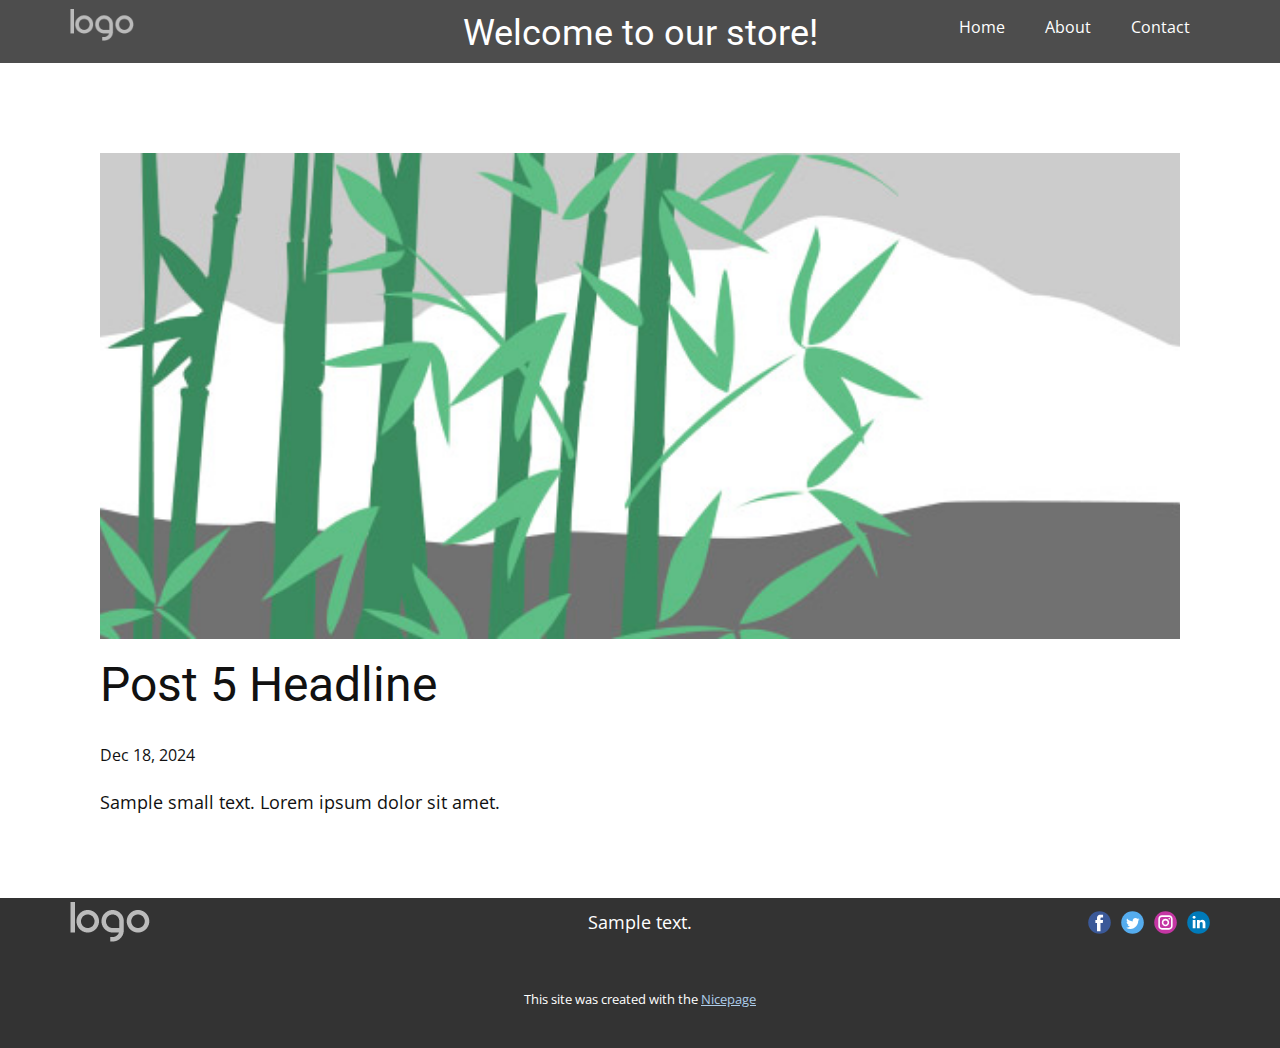
<file: Site1/blog/post-4.html>
<!DOCTYPE html>
<html style="font-size: 16px;" lang="en"><head>
    <meta name="viewport" content="width=device-width, initial-scale=1.0">
    <meta charset="utf-8">
    <meta name="keywords" content="Post 1 Headline">
    <meta name="description" content="">
    <title>Post 5 Headline</title>
    <link rel="stylesheet" href="../nicepage.css" media="screen">
<link rel="stylesheet" href="../Post-Template.css" media="screen">
    <script class="u-script" type="text/javascript" src="../jquery.js" defer=""></script>
    <script class="u-script" type="text/javascript" src="../nicepage.js" defer=""></script>
    <meta name="generator" content="Nicepage 7.1.0, nicepage.com">
    <link id="u-theme-google-font" rel="stylesheet" href="https://fonts.googleapis.com/css?family=Roboto:100,100i,300,300i,400,400i,500,500i,700,700i,900,900i|Open+Sans:300,300i,400,400i,500,500i,600,600i,700,700i,800,800i">
    
    
    
    <script type="application/ld+json">{
		"@context": "http://schema.org",
		"@type": "Organization",
		"name": "",
		"logo": "images/default-logo.png",
		"sameAs": []
}</script>
    <meta name="theme-color" content="#478ac9">
  <meta data-intl-tel-input-cdn-path="intlTelInput/"></head>
  <body data-path-to-root="./" data-include-products="false" class="u-body u-xl-mode" data-lang="en"><header class="u-clearfix u-grey-70 u-header u-header" id="sec-4f34"><div class="u-clearfix u-sheet u-valign-middle u-sheet-1">
        <h2 class="u-text u-text-default u-text-1">Welcome to our store! </h2>
        <a href="#" class="u-image u-logo u-image-1" data-image-width="80" data-image-height="40">
          <img src="../images/default-logo.png" class="u-logo-image u-logo-image-1">
        </a>
        <nav class="u-menu u-menu-one-level u-offcanvas u-menu-1">
          <div class="menu-collapse" style="font-size: 1rem; letter-spacing: 0px;">
            <a class="u-button-style u-custom-left-right-menu-spacing u-custom-padding-bottom u-custom-top-bottom-menu-spacing u-hamburger-link u-nav-link u-text-active-palette-1-base u-text-hover-palette-2-base" href="#">
              <svg class="u-svg-link" viewBox="0 0 24 24"><use xlink:href="#menu-hamburger"></use></svg>
              <svg class="u-svg-content" version="1.1" id="menu-hamburger" viewBox="0 0 16 16" x="0px" y="0px" xmlns:xlink="http://www.w3.org/1999/xlink" xmlns="http://www.w3.org/2000/svg"><g><rect y="1" width="16" height="2"></rect><rect y="7" width="16" height="2"></rect><rect y="13" width="16" height="2"></rect>
</g></svg>
            </a>
          </div>
          <div class="u-nav-container">
            <ul class="u-nav u-unstyled u-nav-1"><li class="u-nav-item"><a class="u-button-style u-nav-link u-text-active-palette-1-base u-text-hover-palette-2-base" href="../" style="padding: 10px 20px;">Home</a>
</li><li class="u-nav-item"><a class="u-button-style u-nav-link u-text-active-palette-1-base u-text-hover-palette-2-base" href="../About.html" style="padding: 10px 20px;">About</a>
</li><li class="u-nav-item"><a class="u-button-style u-nav-link u-text-active-palette-1-base u-text-hover-palette-2-base" href="../Contact.html" style="padding: 10px 20px;">Contact</a>
</li></ul>
          </div>
          <div class="u-nav-container-collapse">
            <div class="u-black u-container-style u-inner-container-layout u-opacity u-opacity-95 u-sidenav">
              <div class="u-inner-container-layout u-sidenav-overflow">
                <div class="u-menu-close"></div>
                <ul class="u-align-center u-nav u-popupmenu-items u-unstyled u-nav-2"><li class="u-nav-item"><a class="u-button-style u-nav-link" href="../">Home</a>
</li><li class="u-nav-item"><a class="u-button-style u-nav-link" href="../About.html">About</a>
</li><li class="u-nav-item"><a class="u-button-style u-nav-link" href="../Contact.html">Contact</a>
</li></ul>
              </div>
            </div>
            <div class="u-black u-menu-overlay u-opacity u-opacity-70"></div>
          </div>
        </nav>
      </div></header>
    <section class="u-align-center u-clearfix u-section-1" id="sec-9024">
      <div class="u-clearfix u-sheet u-valign-middle-md u-valign-middle-sm u-valign-middle-xs u-sheet-1"><!--post_details--><!--post_details_options_json--><!--{"source":""}--><!--/post_details_options_json--><!--blog_post-->
        <div class="u-container-style u-expanded-width u-post-details u-post-details-1">
          <div class="u-container-layout u-valign-middle u-container-layout-1"><!--blog_post_image-->
            <img alt="" class="u-blog-control u-expanded-width u-image u-image-default u-image-1" src="../images/68f64b9d.jpeg"><!--/blog_post_image--><!--blog_post_header-->
            <h2 class="u-blog-control u-text u-text-1">Post 5 Headline</h2><!--/blog_post_header--><!--blog_post_metadata-->
            <div class="u-blog-control u-metadata u-metadata-1"><!--blog_post_metadata_date-->
              <span class="u-meta-date u-meta-icon">Dec 18, 2024</span><!--/blog_post_metadata_date--><!--blog_post_metadata_category-->
              <!--/blog_post_metadata_category--><!--blog_post_metadata_comments-->
              <!--/blog_post_metadata_comments-->
            </div><!--/blog_post_metadata--><!--blog_post_content-->
            <div class="u-align-justify u-blog-control u-post-content u-text u-text-2 fr-view">
  <p>Sample small text. Lorem ipsum dolor sit amet.</p>
  </div><!--/blog_post_content-->
          </div>
        </div><!--/blog_post--><!--/post_details-->
      </div>
    </section>
    
    
    
    <footer class="u-align-center-md u-align-center-sm u-align-center-xs u-clearfix u-footer u-grey-80" id="sec-30fd"><div class="u-clearfix u-sheet u-valign-middle u-sheet-1">
        <a href="#" class="u-image u-logo u-image-1">
          <img src="../images/default-logo.png" class="u-logo-image u-logo-image-1">
        </a>
        <div class="u-align-left u-social-icons u-spacing-10 u-social-icons-1">
          <a class="u-social-url" title="facebook" target="_blank" href="">
            <span class="u-icon u-social-facebook u-social-icon u-icon-1">
              <svg class="u-svg-link" preserveAspectRatio="xMidYMin slice" viewBox="0 0 112 112" style=""><use xlink:href="#svg-4569"></use></svg>
              <svg class="u-svg-content" viewBox="0 0 112 112" x="0" y="0" id="svg-4569"><circle fill="currentColor" cx="56.1" cy="56.1" r="55"></circle><path fill="#FFFFFF" d="M73.5,31.6h-9.1c-1.4,0-3.6,0.8-3.6,3.9v8.5h12.6L72,58.3H60.8v40.8H43.9V58.3h-8V43.9h8v-9.2
      c0-6.7,3.1-17,17-17h12.5v13.9H73.5z"></path></svg>
            </span>
          </a>
          <a class="u-social-url" title="twitter" target="_blank" href="">
            <span class="u-icon u-social-icon u-social-twitter u-icon-2">
              <svg class="u-svg-link" preserveAspectRatio="xMidYMin slice" viewBox="0 0 112 112" style=""><use xlink:href="#svg-1f6a"></use></svg>
              <svg class="u-svg-content" viewBox="0 0 112 112" x="0" y="0" id="svg-1f6a"><circle fill="currentColor" class="st0" cx="56.1" cy="56.1" r="55"></circle><path fill="#FFFFFF" d="M83.8,47.3c0,0.6,0,1.2,0,1.7c0,17.7-13.5,38.2-38.2,38.2C38,87.2,31,85,25,81.2c1,0.1,2.1,0.2,3.2,0.2
      c6.3,0,12.1-2.1,16.7-5.7c-5.9-0.1-10.8-4-12.5-9.3c0.8,0.2,1.7,0.2,2.5,0.2c1.2,0,2.4-0.2,3.5-0.5c-6.1-1.2-10.8-6.7-10.8-13.1
      c0-0.1,0-0.1,0-0.2c1.8,1,3.9,1.6,6.1,1.7c-3.6-2.4-6-6.5-6-11.2c0-2.5,0.7-4.8,1.8-6.7c6.6,8.1,16.5,13.5,27.6,14
      c-0.2-1-0.3-2-0.3-3.1c0-7.4,6-13.4,13.4-13.4c3.9,0,7.3,1.6,9.8,4.2c3.1-0.6,5.9-1.7,8.5-3.3c-1,3.1-3.1,5.8-5.9,7.4
      c2.7-0.3,5.3-1,7.7-2.1C88.7,43,86.4,45.4,83.8,47.3z"></path></svg>
            </span>
          </a>
          <a class="u-social-url" title="instagram" target="_blank" href="">
            <span class="u-icon u-social-icon u-social-instagram u-icon-3">
              <svg class="u-svg-link" preserveAspectRatio="xMidYMin slice" viewBox="0 0 112 112" style=""><use xlink:href="#svg-37f6"></use></svg>
              <svg class="u-svg-content" viewBox="0 0 112 112" x="0" y="0" id="svg-37f6"><circle fill="currentColor" cx="56.1" cy="56.1" r="55"></circle><path fill="#FFFFFF" d="M55.9,38.2c-9.9,0-17.9,8-17.9,17.9C38,66,46,74,55.9,74c9.9,0,17.9-8,17.9-17.9C73.8,46.2,65.8,38.2,55.9,38.2
      z M55.9,66.4c-5.7,0-10.3-4.6-10.3-10.3c-0.1-5.7,4.6-10.3,10.3-10.3c5.7,0,10.3,4.6,10.3,10.3C66.2,61.8,61.6,66.4,55.9,66.4z"></path><path fill="#FFFFFF" d="M74.3,33.5c-2.3,0-4.2,1.9-4.2,4.2s1.9,4.2,4.2,4.2s4.2-1.9,4.2-4.2S76.6,33.5,74.3,33.5z"></path><path fill="#FFFFFF" d="M73.1,21.3H38.6c-9.7,0-17.5,7.9-17.5,17.5v34.5c0,9.7,7.9,17.6,17.5,17.6h34.5c9.7,0,17.5-7.9,17.5-17.5V38.8
      C90.6,29.1,82.7,21.3,73.1,21.3z M83,73.3c0,5.5-4.5,9.9-9.9,9.9H38.6c-5.5,0-9.9-4.5-9.9-9.9V38.8c0-5.5,4.5-9.9,9.9-9.9h34.5
      c5.5,0,9.9,4.5,9.9,9.9V73.3z"></path></svg>
            </span>
          </a>
          <a class="u-social-url" title="linkedin" target="_blank" href="">
            <span class="u-icon u-social-icon u-social-linkedin u-icon-4">
              <svg class="u-svg-link" preserveAspectRatio="xMidYMin slice" viewBox="0 0 112 112" style=""><use xlink:href="#svg-cff9"></use></svg>
              <svg class="u-svg-content" viewBox="0 0 112 112" x="0" y="0" id="svg-cff9"><circle fill="currentColor" cx="56.1" cy="56.1" r="55"></circle><path fill="#FFFFFF" d="M41.3,83.7H27.9V43.4h13.4V83.7z M34.6,37.9L34.6,37.9c-4.6,0-7.5-3.1-7.5-7c0-4,3-7,7.6-7s7.4,3,7.5,7
      C42.2,34.8,39.2,37.9,34.6,37.9z M89.6,83.7H76.2V62.2c0-5.4-1.9-9.1-6.8-9.1c-3.7,0-5.9,2.5-6.9,4.9c-0.4,0.9-0.4,2.1-0.4,3.3v22.5
      H48.7c0,0,0.2-36.5,0-40.3h13.4v5.7c1.8-2.7,5-6.7,12.1-6.7c8.8,0,15.4,5.8,15.4,18.1V83.7z"></path></svg>
            </span>
          </a>
        </div>
        <p class="u-align-center-lg u-align-center-md u-align-center-xl u-text u-text-1">Sample text.</p>
      </div></footer>
    <section class="u-backlink u-clearfix u-grey-80">
      <p class="u-text">
        <span>This site was created with the </span>
        <a class="u-link" href="https://nicepage.com/" target="_blank" rel="nofollow">
          <span>Nicepage</span>
        </a>
      </p>
    </section>
  
</body></html>
</file>
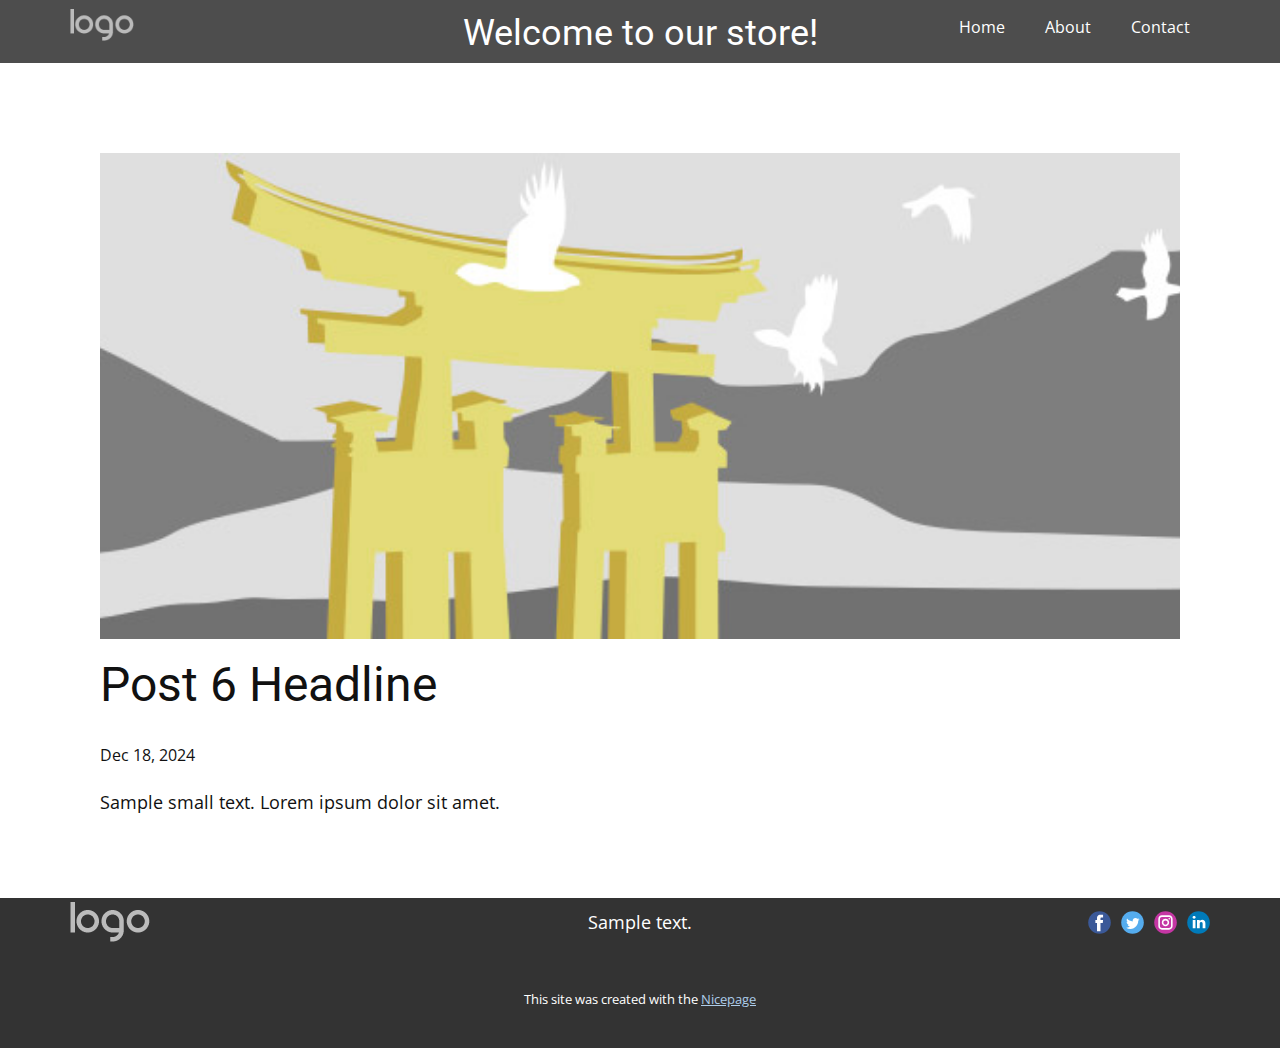
<file: Site1/blog/post-5.html>
<!DOCTYPE html>
<html style="font-size: 16px;" lang="en"><head>
    <meta name="viewport" content="width=device-width, initial-scale=1.0">
    <meta charset="utf-8">
    <meta name="keywords" content="Post 1 Headline">
    <meta name="description" content="">
    <title>Post 6 Headline</title>
    <link rel="stylesheet" href="../nicepage.css" media="screen">
<link rel="stylesheet" href="../Post-Template.css" media="screen">
    <script class="u-script" type="text/javascript" src="../jquery.js" defer=""></script>
    <script class="u-script" type="text/javascript" src="../nicepage.js" defer=""></script>
    <meta name="generator" content="Nicepage 7.1.0, nicepage.com">
    <link id="u-theme-google-font" rel="stylesheet" href="https://fonts.googleapis.com/css?family=Roboto:100,100i,300,300i,400,400i,500,500i,700,700i,900,900i|Open+Sans:300,300i,400,400i,500,500i,600,600i,700,700i,800,800i">
    
    
    
    <script type="application/ld+json">{
		"@context": "http://schema.org",
		"@type": "Organization",
		"name": "",
		"logo": "images/default-logo.png",
		"sameAs": []
}</script>
    <meta name="theme-color" content="#478ac9">
  <meta data-intl-tel-input-cdn-path="intlTelInput/"></head>
  <body data-path-to-root="./" data-include-products="false" class="u-body u-xl-mode" data-lang="en"><header class="u-clearfix u-grey-70 u-header u-header" id="sec-4f34"><div class="u-clearfix u-sheet u-valign-middle u-sheet-1">
        <h2 class="u-text u-text-default u-text-1">Welcome to our store! </h2>
        <a href="#" class="u-image u-logo u-image-1" data-image-width="80" data-image-height="40">
          <img src="../images/default-logo.png" class="u-logo-image u-logo-image-1">
        </a>
        <nav class="u-menu u-menu-one-level u-offcanvas u-menu-1">
          <div class="menu-collapse" style="font-size: 1rem; letter-spacing: 0px;">
            <a class="u-button-style u-custom-left-right-menu-spacing u-custom-padding-bottom u-custom-top-bottom-menu-spacing u-hamburger-link u-nav-link u-text-active-palette-1-base u-text-hover-palette-2-base" href="#">
              <svg class="u-svg-link" viewBox="0 0 24 24"><use xlink:href="#menu-hamburger"></use></svg>
              <svg class="u-svg-content" version="1.1" id="menu-hamburger" viewBox="0 0 16 16" x="0px" y="0px" xmlns:xlink="http://www.w3.org/1999/xlink" xmlns="http://www.w3.org/2000/svg"><g><rect y="1" width="16" height="2"></rect><rect y="7" width="16" height="2"></rect><rect y="13" width="16" height="2"></rect>
</g></svg>
            </a>
          </div>
          <div class="u-nav-container">
            <ul class="u-nav u-unstyled u-nav-1"><li class="u-nav-item"><a class="u-button-style u-nav-link u-text-active-palette-1-base u-text-hover-palette-2-base" href="../" style="padding: 10px 20px;">Home</a>
</li><li class="u-nav-item"><a class="u-button-style u-nav-link u-text-active-palette-1-base u-text-hover-palette-2-base" href="../About.html" style="padding: 10px 20px;">About</a>
</li><li class="u-nav-item"><a class="u-button-style u-nav-link u-text-active-palette-1-base u-text-hover-palette-2-base" href="../Contact.html" style="padding: 10px 20px;">Contact</a>
</li></ul>
          </div>
          <div class="u-nav-container-collapse">
            <div class="u-black u-container-style u-inner-container-layout u-opacity u-opacity-95 u-sidenav">
              <div class="u-inner-container-layout u-sidenav-overflow">
                <div class="u-menu-close"></div>
                <ul class="u-align-center u-nav u-popupmenu-items u-unstyled u-nav-2"><li class="u-nav-item"><a class="u-button-style u-nav-link" href="../">Home</a>
</li><li class="u-nav-item"><a class="u-button-style u-nav-link" href="../About.html">About</a>
</li><li class="u-nav-item"><a class="u-button-style u-nav-link" href="../Contact.html">Contact</a>
</li></ul>
              </div>
            </div>
            <div class="u-black u-menu-overlay u-opacity u-opacity-70"></div>
          </div>
        </nav>
      </div></header>
    <section class="u-align-center u-clearfix u-section-1" id="sec-9024">
      <div class="u-clearfix u-sheet u-valign-middle-md u-valign-middle-sm u-valign-middle-xs u-sheet-1"><!--post_details--><!--post_details_options_json--><!--{"source":""}--><!--/post_details_options_json--><!--blog_post-->
        <div class="u-container-style u-expanded-width u-post-details u-post-details-1">
          <div class="u-container-layout u-valign-middle u-container-layout-1"><!--blog_post_image-->
            <img alt="" class="u-blog-control u-expanded-width u-image u-image-default u-image-1" src="../images/8ad73f3c.jpeg"><!--/blog_post_image--><!--blog_post_header-->
            <h2 class="u-blog-control u-text u-text-1">Post 6 Headline</h2><!--/blog_post_header--><!--blog_post_metadata-->
            <div class="u-blog-control u-metadata u-metadata-1"><!--blog_post_metadata_date-->
              <span class="u-meta-date u-meta-icon">Dec 18, 2024</span><!--/blog_post_metadata_date--><!--blog_post_metadata_category-->
              <!--/blog_post_metadata_category--><!--blog_post_metadata_comments-->
              <!--/blog_post_metadata_comments-->
            </div><!--/blog_post_metadata--><!--blog_post_content-->
            <div class="u-align-justify u-blog-control u-post-content u-text u-text-2 fr-view">
  <p>Sample small text. Lorem ipsum dolor sit amet.</p>
  </div><!--/blog_post_content-->
          </div>
        </div><!--/blog_post--><!--/post_details-->
      </div>
    </section>
    
    
    
    <footer class="u-align-center-md u-align-center-sm u-align-center-xs u-clearfix u-footer u-grey-80" id="sec-30fd"><div class="u-clearfix u-sheet u-valign-middle u-sheet-1">
        <a href="#" class="u-image u-logo u-image-1">
          <img src="../images/default-logo.png" class="u-logo-image u-logo-image-1">
        </a>
        <div class="u-align-left u-social-icons u-spacing-10 u-social-icons-1">
          <a class="u-social-url" title="facebook" target="_blank" href="">
            <span class="u-icon u-social-facebook u-social-icon u-icon-1">
              <svg class="u-svg-link" preserveAspectRatio="xMidYMin slice" viewBox="0 0 112 112" style=""><use xlink:href="#svg-4569"></use></svg>
              <svg class="u-svg-content" viewBox="0 0 112 112" x="0" y="0" id="svg-4569"><circle fill="currentColor" cx="56.1" cy="56.1" r="55"></circle><path fill="#FFFFFF" d="M73.5,31.6h-9.1c-1.4,0-3.6,0.8-3.6,3.9v8.5h12.6L72,58.3H60.8v40.8H43.9V58.3h-8V43.9h8v-9.2
      c0-6.7,3.1-17,17-17h12.5v13.9H73.5z"></path></svg>
            </span>
          </a>
          <a class="u-social-url" title="twitter" target="_blank" href="">
            <span class="u-icon u-social-icon u-social-twitter u-icon-2">
              <svg class="u-svg-link" preserveAspectRatio="xMidYMin slice" viewBox="0 0 112 112" style=""><use xlink:href="#svg-1f6a"></use></svg>
              <svg class="u-svg-content" viewBox="0 0 112 112" x="0" y="0" id="svg-1f6a"><circle fill="currentColor" class="st0" cx="56.1" cy="56.1" r="55"></circle><path fill="#FFFFFF" d="M83.8,47.3c0,0.6,0,1.2,0,1.7c0,17.7-13.5,38.2-38.2,38.2C38,87.2,31,85,25,81.2c1,0.1,2.1,0.2,3.2,0.2
      c6.3,0,12.1-2.1,16.7-5.7c-5.9-0.1-10.8-4-12.5-9.3c0.8,0.2,1.7,0.2,2.5,0.2c1.2,0,2.4-0.2,3.5-0.5c-6.1-1.2-10.8-6.7-10.8-13.1
      c0-0.1,0-0.1,0-0.2c1.8,1,3.9,1.6,6.1,1.7c-3.6-2.4-6-6.5-6-11.2c0-2.5,0.7-4.8,1.8-6.7c6.6,8.1,16.5,13.5,27.6,14
      c-0.2-1-0.3-2-0.3-3.1c0-7.4,6-13.4,13.4-13.4c3.9,0,7.3,1.6,9.8,4.2c3.1-0.6,5.9-1.7,8.5-3.3c-1,3.1-3.1,5.8-5.9,7.4
      c2.7-0.3,5.3-1,7.7-2.1C88.7,43,86.4,45.4,83.8,47.3z"></path></svg>
            </span>
          </a>
          <a class="u-social-url" title="instagram" target="_blank" href="">
            <span class="u-icon u-social-icon u-social-instagram u-icon-3">
              <svg class="u-svg-link" preserveAspectRatio="xMidYMin slice" viewBox="0 0 112 112" style=""><use xlink:href="#svg-37f6"></use></svg>
              <svg class="u-svg-content" viewBox="0 0 112 112" x="0" y="0" id="svg-37f6"><circle fill="currentColor" cx="56.1" cy="56.1" r="55"></circle><path fill="#FFFFFF" d="M55.9,38.2c-9.9,0-17.9,8-17.9,17.9C38,66,46,74,55.9,74c9.9,0,17.9-8,17.9-17.9C73.8,46.2,65.8,38.2,55.9,38.2
      z M55.9,66.4c-5.7,0-10.3-4.6-10.3-10.3c-0.1-5.7,4.6-10.3,10.3-10.3c5.7,0,10.3,4.6,10.3,10.3C66.2,61.8,61.6,66.4,55.9,66.4z"></path><path fill="#FFFFFF" d="M74.3,33.5c-2.3,0-4.2,1.9-4.2,4.2s1.9,4.2,4.2,4.2s4.2-1.9,4.2-4.2S76.6,33.5,74.3,33.5z"></path><path fill="#FFFFFF" d="M73.1,21.3H38.6c-9.7,0-17.5,7.9-17.5,17.5v34.5c0,9.7,7.9,17.6,17.5,17.6h34.5c9.7,0,17.5-7.9,17.5-17.5V38.8
      C90.6,29.1,82.7,21.3,73.1,21.3z M83,73.3c0,5.5-4.5,9.9-9.9,9.9H38.6c-5.5,0-9.9-4.5-9.9-9.9V38.8c0-5.5,4.5-9.9,9.9-9.9h34.5
      c5.5,0,9.9,4.5,9.9,9.9V73.3z"></path></svg>
            </span>
          </a>
          <a class="u-social-url" title="linkedin" target="_blank" href="">
            <span class="u-icon u-social-icon u-social-linkedin u-icon-4">
              <svg class="u-svg-link" preserveAspectRatio="xMidYMin slice" viewBox="0 0 112 112" style=""><use xlink:href="#svg-cff9"></use></svg>
              <svg class="u-svg-content" viewBox="0 0 112 112" x="0" y="0" id="svg-cff9"><circle fill="currentColor" cx="56.1" cy="56.1" r="55"></circle><path fill="#FFFFFF" d="M41.3,83.7H27.9V43.4h13.4V83.7z M34.6,37.9L34.6,37.9c-4.6,0-7.5-3.1-7.5-7c0-4,3-7,7.6-7s7.4,3,7.5,7
      C42.2,34.8,39.2,37.9,34.6,37.9z M89.6,83.7H76.2V62.2c0-5.4-1.9-9.1-6.8-9.1c-3.7,0-5.9,2.5-6.9,4.9c-0.4,0.9-0.4,2.1-0.4,3.3v22.5
      H48.7c0,0,0.2-36.5,0-40.3h13.4v5.7c1.8-2.7,5-6.7,12.1-6.7c8.8,0,15.4,5.8,15.4,18.1V83.7z"></path></svg>
            </span>
          </a>
        </div>
        <p class="u-align-center-lg u-align-center-md u-align-center-xl u-text u-text-1">Sample text.</p>
      </div></footer>
    <section class="u-backlink u-clearfix u-grey-80">
      <p class="u-text">
        <span>This site was created with the </span>
        <a class="u-link" href="https://nicepage.com/" target="_blank" rel="nofollow">
          <span>Nicepage</span>
        </a>
      </p>
    </section>
  
</body></html>
</file>
